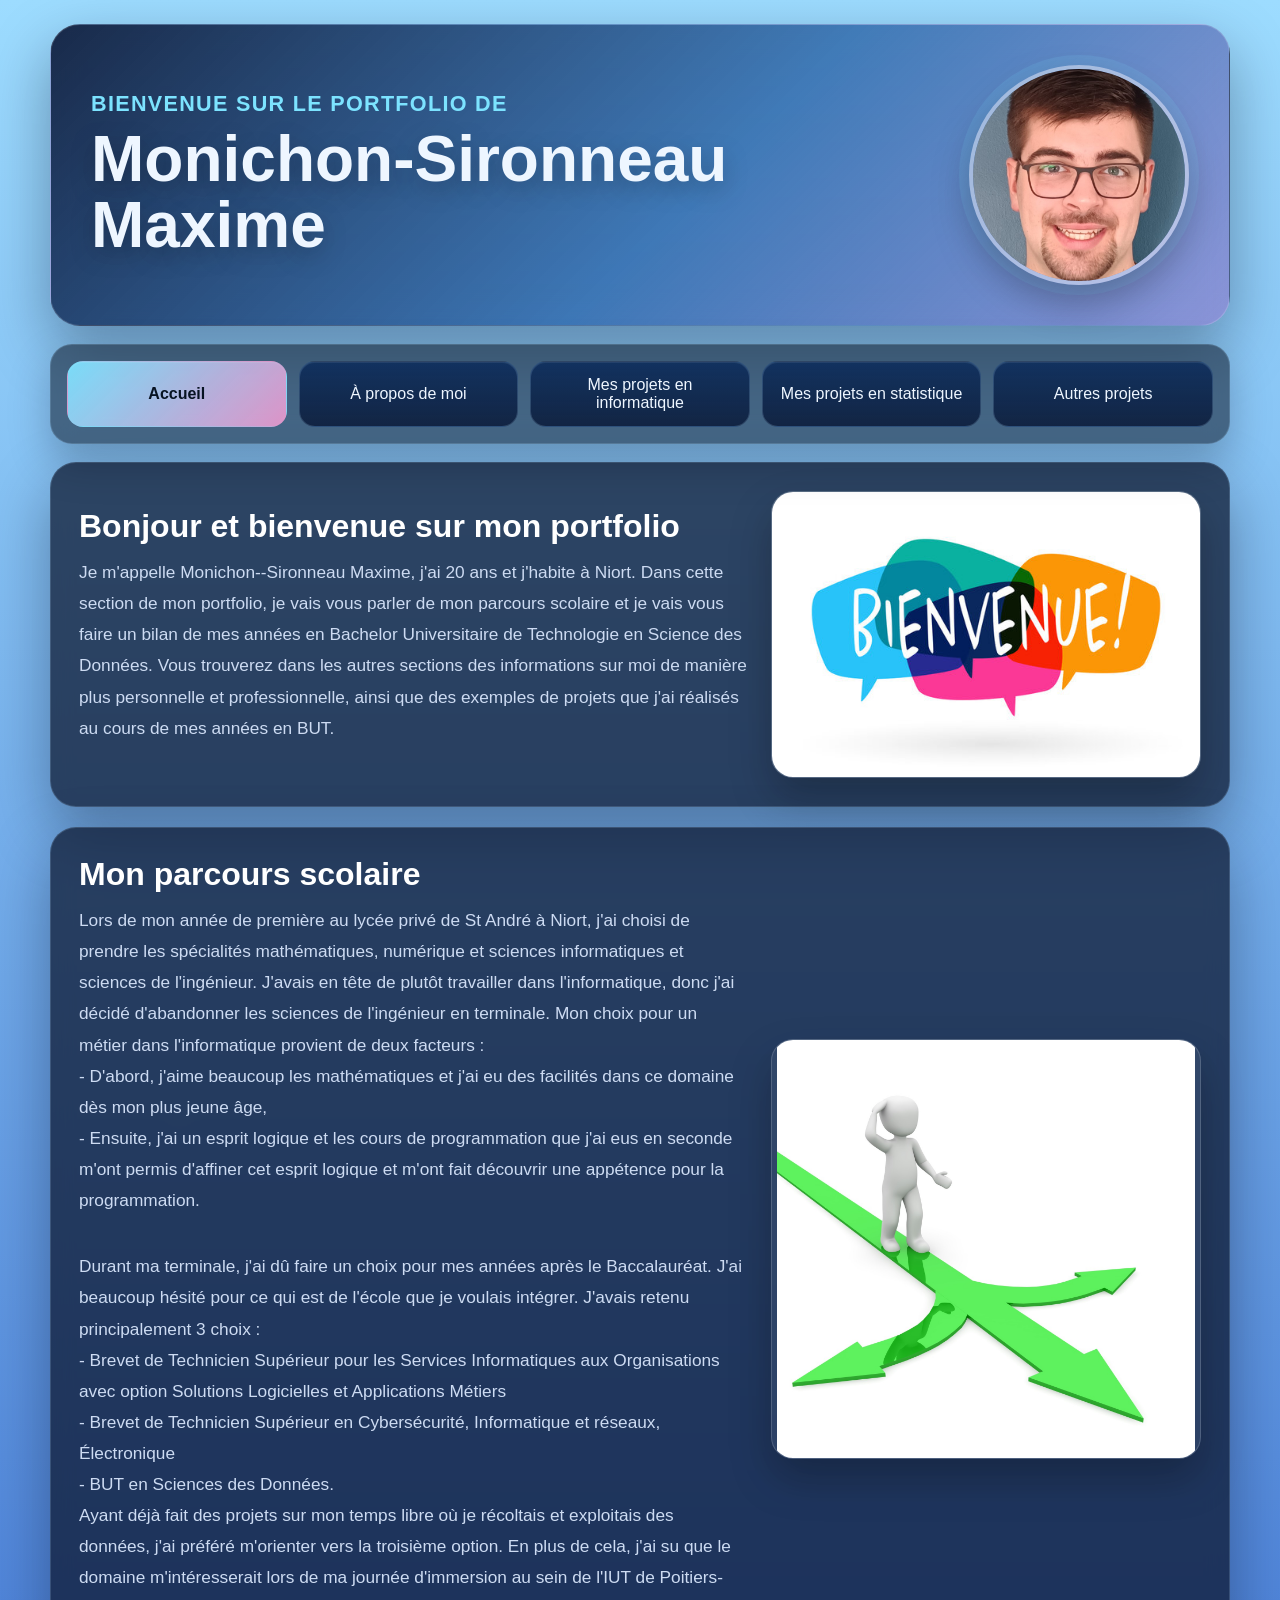
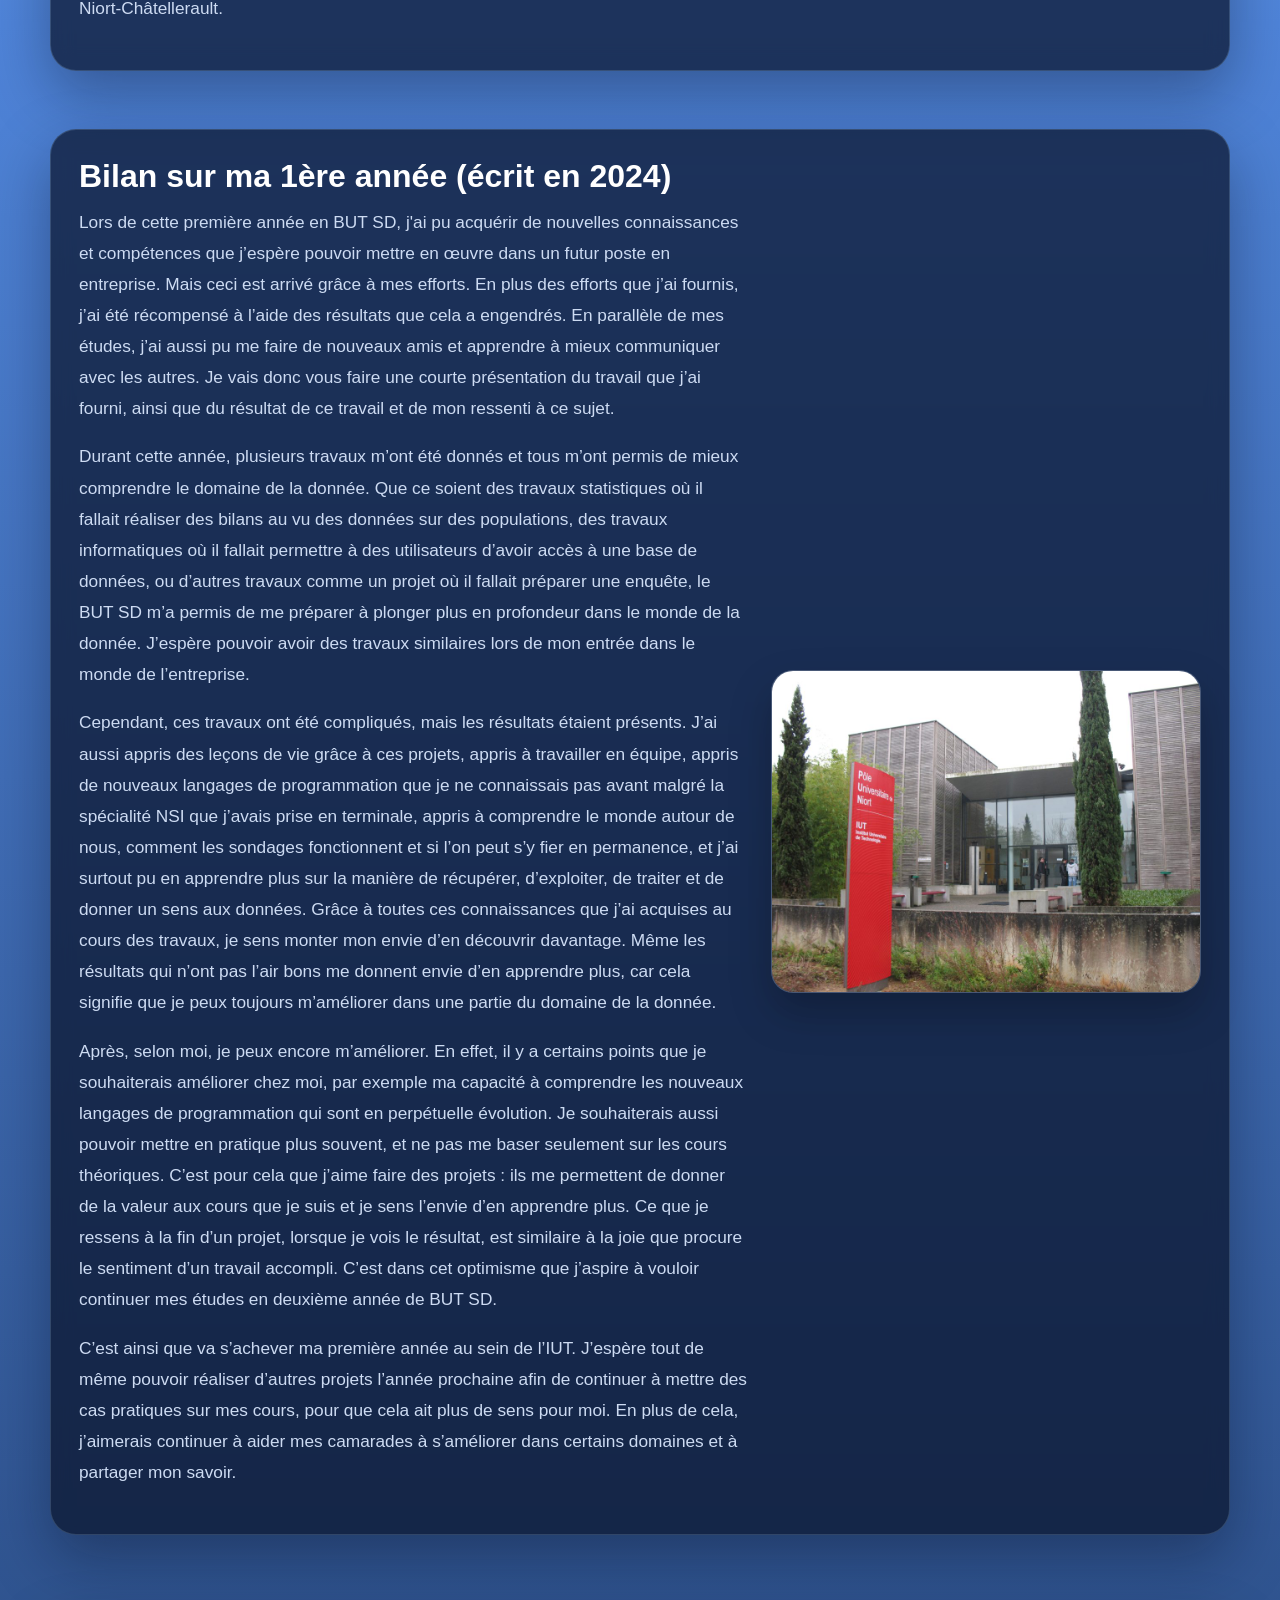
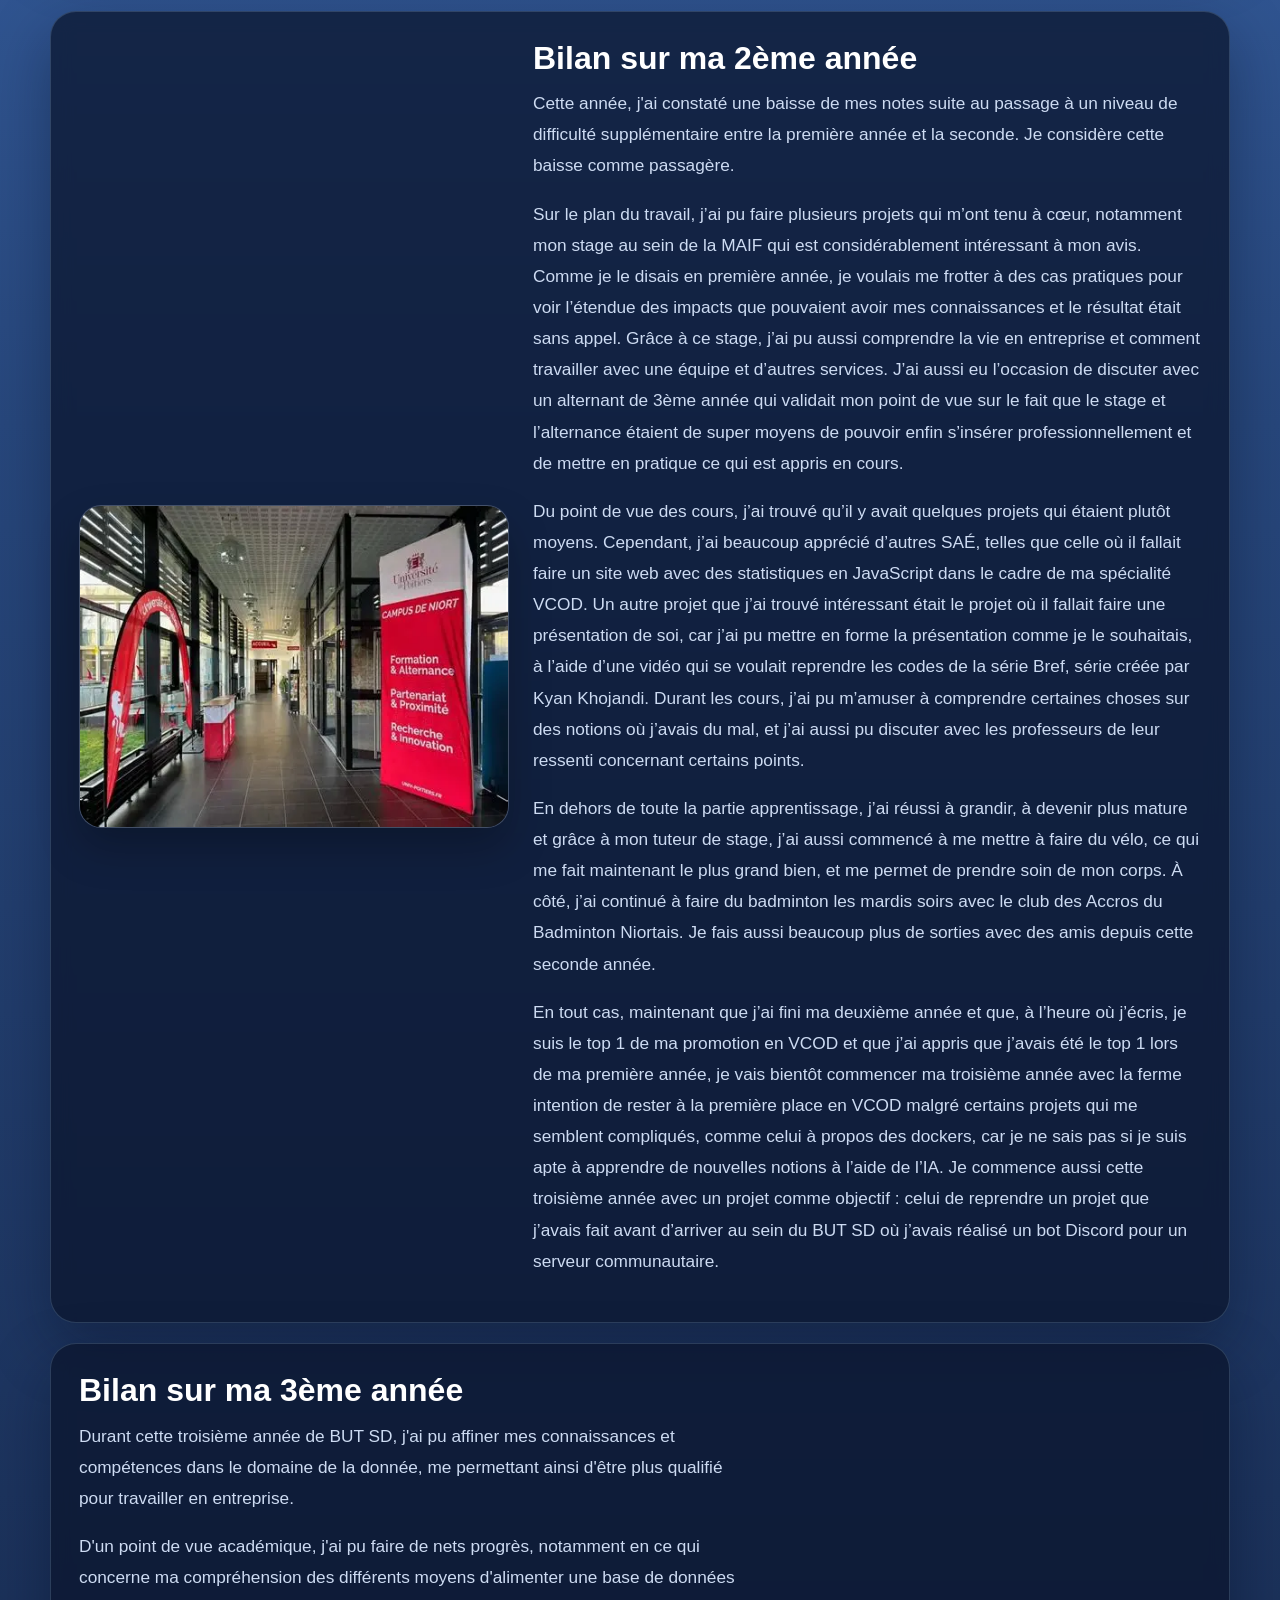
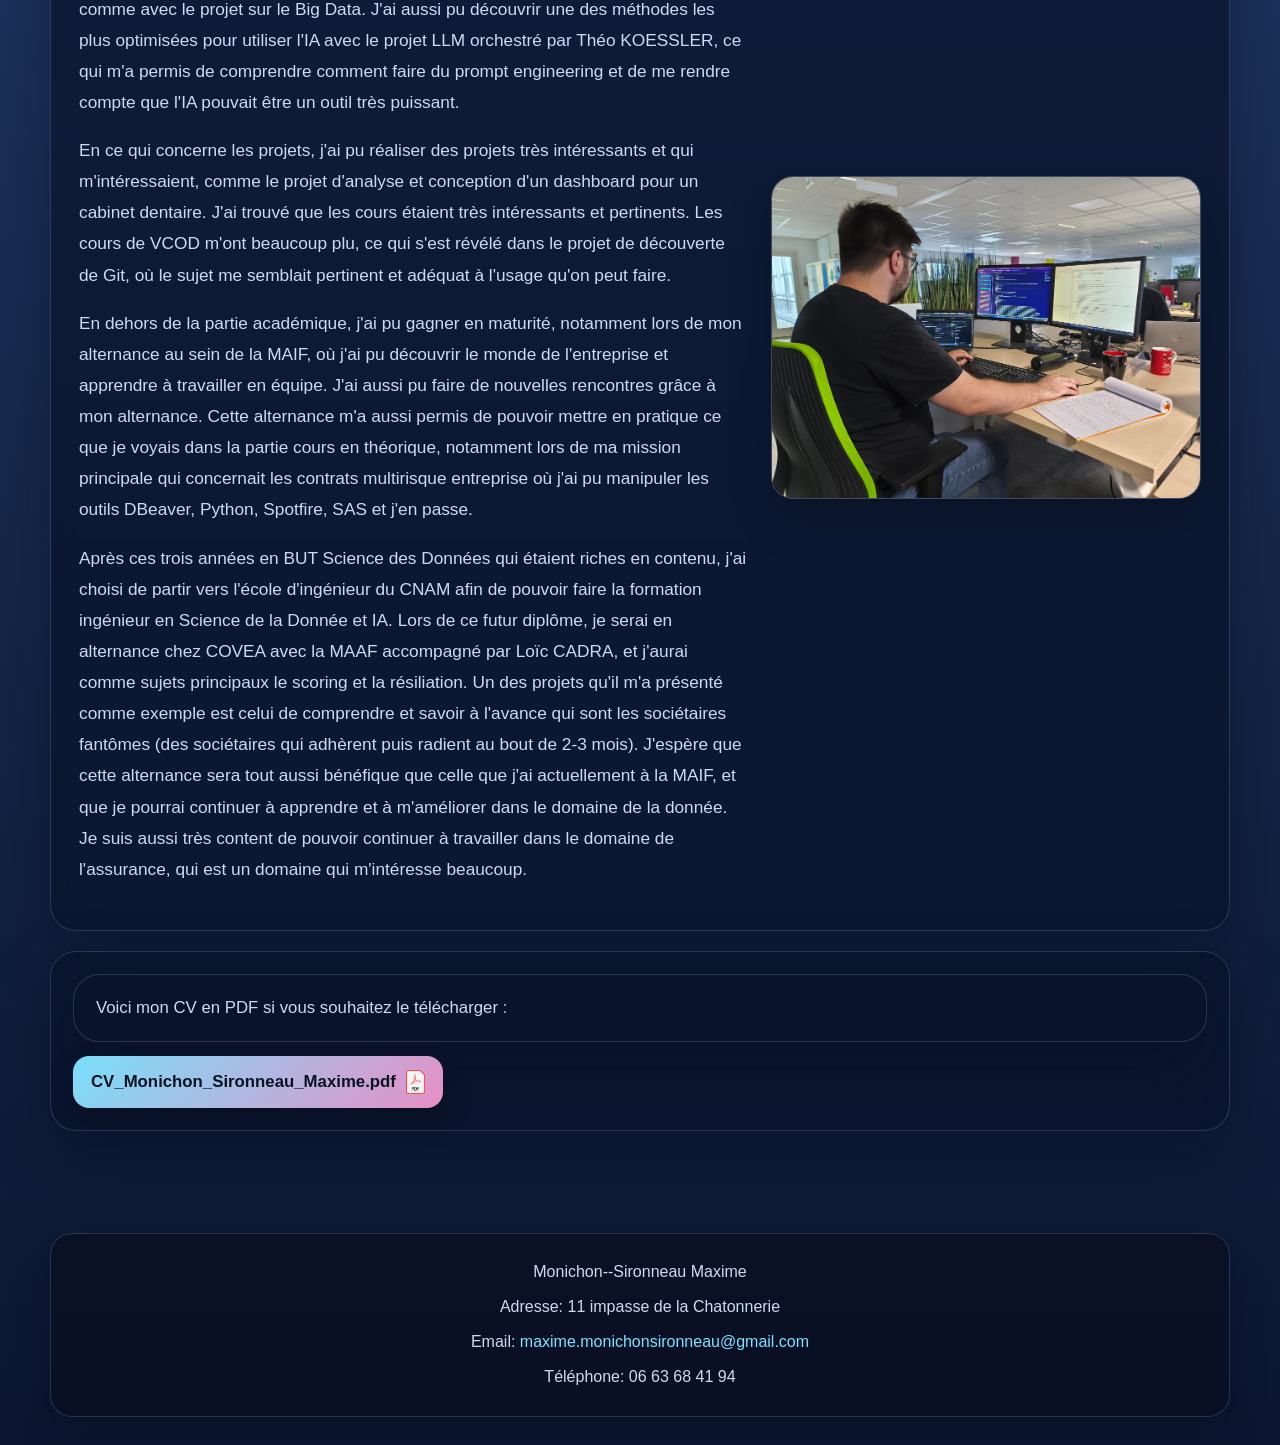
<file: index.html>
<!DOCTYPE html>
<html lang="fr">
	<head>
		<meta charset="UTF-8">
		<link rel="stylesheet" href="../style/main.css">
		<title>Portfolio Monichon--Sironneau Maxime</title>
	</head>
	<body>
		<header>
			<div class="header-content">
				<div class="header-text">
					<h2>Bienvenue sur le portfolio de</h2>
					<h1>Monichon-Sironneau Maxime</h1>
				</div>
				<div class="header-photo">
					<img src="../img/my_picture.jpg" alt="Photo de Maxime">
				</div>
			</div>
		</header>
		<ul class="menu">
			<li id="menu1">
				<a href="./main.html" class="actif"> Accueil </a>
			</li>
			<li id="menu2">
				<a href="./myself.html"> À propos de moi </a>
			</li>
			<li id="menu3">
				<a href="./proj_prog.html"> Mes projets en informatique </a>
			</li>
			<li id="menu4">
				<a href="./proj_stat.html"> Mes projets en statistique </a>
			</li>
			<li id="menu5">
				<a href="./proj_autre.html"> Autres projets </a>
			</li>
		</ul>
		<main>
			<section class="content">
				<div class="text-left">
					<div class="text-content">
						<h2> Bonjour et bienvenue sur mon portfolio </h2>
						<p>
							Je m'appelle Monichon--Sironneau Maxime, j'ai 20 ans et j'habite à Niort.
							Dans cette section de mon portfolio, je vais vous parler de mon parcours scolaire
							et je vais vous faire un bilan de mes années en Bachelor Universitaire de Technologie en Science des Données.
							Vous trouverez dans les autres sections des informations sur moi de manière plus personnelle et professionnelle, ainsi que des exemples de projets que j'ai réalisés au cours de mes années en BUT.
						</p>
					</div>
					<img src="../img/bienvenue.jpg" alt="Image de bienvenue">
				</div>
				<div class="text-left">
					<div class="text-content">
						<h2> Mon parcours scolaire </h2>
						<p>
							Lors de mon année de première au lycée privé de St André à Niort, j'ai choisi de prendre les spécialités mathématiques,
							numérique et sciences informatiques et sciences de l'ingénieur. J'avais en tête de plutôt travailler dans l'informatique, donc
							j'ai décidé d'abandonner les sciences de l'ingénieur en terminale.
							Mon choix pour un métier dans l'informatique provient de deux facteurs :<br>
							- D'abord, j'aime beaucoup les mathématiques et j'ai eu des facilités dans ce domaine dès mon plus jeune âge,<br>
							- Ensuite, j'ai un esprit logique et les cours de programmation que j'ai eus en seconde m'ont permis d'affiner cet esprit
							logique et m'ont fait découvrir une appétence pour la programmation.
						</p>
						<br>
						<p>
							Durant ma terminale, j'ai dû faire un choix pour mes années après le Baccalauréat. J'ai beaucoup hésité pour ce qui est
							de l'école que je voulais intégrer. J'avais retenu principalement 3 choix :<br>
							- Brevet de Technicien Supérieur pour les Services Informatiques aux Organisations avec option Solutions Logicielles et Applications Métiers<br>
							- Brevet de Technicien Supérieur en Cybersécurité, Informatique et réseaux, Électronique<br>
							- BUT en Sciences des Données.<br>
							Ayant déjà fait des projets sur mon temps libre où je récoltais et exploitais des données, j'ai préféré m'orienter vers
							la troisième option. En plus de cela, j'ai su que le domaine m'intéresserait lors de ma journée d'immersion au sein de
							l'IUT de Poitiers-Niort-Châtellerault.
						</p>
					</div>
					<img src="../img/choix_parcours.jpg" alt="Image multi chemin">
				</div>
				<br>
				<div class="text-right">
					<img src="../img/iut.jpg" alt="Photo de l'IUT">
					<div class="text-content">
						<h2> Bilan sur ma 1ère année (écrit en 2024) </h2>
						<p>
							Lors de cette première année en BUT SD, j'ai pu acquérir de nouvelles connaissances et compétences que j’espère pouvoir mettre en œuvre dans un futur poste en entreprise. Mais ceci est arrivé grâce à mes efforts. En plus des efforts que j’ai fournis, j’ai été récompensé à l’aide des résultats que cela a engendrés. En parallèle de mes études, j’ai aussi pu me faire de nouveaux amis et apprendre à mieux communiquer avec les autres. Je vais donc vous faire une courte présentation du travail que j’ai fourni, ainsi que du résultat de ce travail et de mon ressenti à ce sujet.
						</p>
						<p>
							Durant cette année, plusieurs travaux m’ont été donnés et tous m’ont permis de mieux comprendre le domaine de la donnée. Que ce soient des travaux statistiques où il fallait réaliser des bilans au vu des données sur des populations, des travaux informatiques où il fallait permettre à des utilisateurs d’avoir accès à une base de données, ou d’autres travaux comme un projet où il fallait préparer une enquête, le BUT SD m’a permis de me préparer à plonger plus en profondeur dans le monde de la donnée. J’espère pouvoir avoir des travaux similaires lors de mon entrée dans le monde de l’entreprise.
						</p>
						<p>
							Cependant, ces travaux ont été compliqués, mais les résultats étaient présents. J’ai aussi appris des leçons de vie grâce à ces projets, appris à travailler en équipe, appris de nouveaux langages de programmation que je ne connaissais pas avant malgré la spécialité NSI que j’avais prise en terminale, appris à comprendre le monde autour de nous, comment les sondages fonctionnent et si l’on peut s’y fier en permanence, et j’ai surtout pu en apprendre plus sur la manière de récupérer, d’exploiter, de traiter et de donner un sens aux données. Grâce à toutes ces connaissances que j’ai acquises au cours des travaux, je sens monter mon envie d’en découvrir davantage. Même les résultats qui n’ont pas l’air bons me donnent envie d’en apprendre plus, car cela signifie que je peux toujours m’améliorer dans une partie du domaine de la donnée.
						</p>
						<p>
							Après, selon moi, je peux encore m’améliorer. En effet, il y a certains points que je souhaiterais améliorer chez moi, par exemple ma capacité à comprendre les nouveaux langages de programmation qui sont en perpétuelle évolution. Je souhaiterais aussi pouvoir mettre en pratique plus souvent, et ne pas me baser seulement sur les cours théoriques. C’est pour cela que j’aime faire des projets : ils me permettent de donner de la valeur aux cours que je suis et je sens l’envie d’en apprendre plus. Ce que je ressens à la fin d’un projet, lorsque je vois le résultat, est similaire à la joie que procure le sentiment d’un travail accompli. C’est dans cet optimisme que j’aspire à vouloir continuer mes études en deuxième année de BUT SD.
						</p>
						<p>
							C’est ainsi que va s’achever ma première année au sein de l’IUT. J’espère tout de même pouvoir réaliser d’autres projets l’année prochaine afin de continuer à mettre des cas pratiques sur mes cours, pour que cela ait plus de sens pour moi. En plus de cela, j’aimerais continuer à aider mes camarades à s’améliorer dans certains domaines et à partager mon savoir.
						</p>
					</div>
				</div>
				<br>
				<br>
				<div class="text-left">
					<img src="../img/image_bilan_2.png" alt="Photo de l'IUT">
					<div class="text-content">
						<h2> Bilan sur ma 2ème année </h2>
						<p>
							Cette année, j'ai constaté une baisse de mes notes suite au passage à un niveau de difficulté supplémentaire entre la première année et la seconde. Je considère cette baisse comme passagère.
						</p>
						<p>	
							Sur le plan du travail, j’ai pu faire plusieurs projets qui m’ont tenu à cœur, notamment mon stage au sein de la MAIF qui est considérablement intéressant à mon avis. Comme je le disais en première année, je voulais me frotter à des cas pratiques pour voir l’étendue des impacts que pouvaient avoir mes connaissances et le résultat était sans appel. Grâce à ce stage, j’ai pu aussi comprendre la vie en entreprise et comment travailler avec une équipe et d’autres services. J’ai aussi eu l’occasion de discuter avec un alternant de 3ème année qui validait mon point de vue sur le fait que le stage et l’alternance étaient de super moyens de pouvoir enfin s’insérer professionnellement et de mettre en pratique ce qui est appris en cours.
						</p>
						<p>
							Du point de vue des cours, j’ai trouvé qu’il y avait quelques projets qui étaient plutôt moyens. Cependant, j’ai beaucoup apprécié d’autres SAÉ, telles que celle où il fallait faire un site web avec des statistiques en JavaScript dans le cadre de ma spécialité VCOD. Un autre projet que j’ai trouvé intéressant était le projet où il fallait faire une présentation de soi, car j’ai pu mettre en forme la présentation comme je le souhaitais, à l’aide d’une vidéo qui se voulait reprendre les codes de la série Bref, série créée par Kyan Khojandi. Durant les cours, j’ai pu m’amuser à comprendre certaines choses sur des notions où j’avais du mal, et j’ai aussi pu discuter avec les professeurs de leur ressenti concernant certains points.
						</p>
						<p>	
							En dehors de toute la partie apprentissage, j’ai réussi à grandir, à devenir plus mature et grâce à mon tuteur de stage, j’ai aussi commencé à me mettre à faire du vélo, ce qui me fait maintenant le plus grand bien, et me permet de prendre soin de mon corps. À côté, j’ai continué à faire du badminton les mardis soirs avec le club des Accros du Badminton Niortais. Je fais aussi beaucoup plus de sorties avec des amis depuis cette seconde année. 
						</p>
						<p>
							En tout cas, maintenant que j’ai fini ma deuxième année et que, à l’heure où j’écris, je suis le top 1 de ma promotion en VCOD et que j’ai appris que j’avais été le top 1 lors de ma première année, je vais bientôt commencer ma troisième année avec la ferme intention de rester à la première place en VCOD malgré certains projets qui me semblent compliqués, comme celui à propos des dockers, car je ne sais pas si je suis apte à apprendre de nouvelles notions à l’aide de l’IA. Je commence aussi cette troisième année avec un projet comme objectif : celui de reprendre un projet que j’avais fait avant d’arriver au sein du BUT SD où j’avais réalisé un bot Discord pour un serveur communautaire.
						</p>
					</div>	
				</div>
				<div class="text-right">
					<img src="../img/moi_maif.png" alt="Photo de moi à la MAIF">
					<div class="text-content">
						<h2> Bilan sur ma 3ème année </h2>
						<p>
							Durant cette troisième année de BUT SD, j'ai pu affiner mes connaissances et compétences dans le domaine de la donnée, me permettant ainsi d'être plus qualifié pour travailler en entreprise.
						</p>
						<p>
							D'un point de vue académique, j'ai pu faire de nets progrès, notamment en ce qui concerne ma compréhension des différents moyens d'alimenter une base de données comme avec le projet sur le Big Data.
							J'ai aussi pu découvrir une des méthodes les plus optimisées pour utiliser l'IA avec le projet LLM orchestré par Théo KOESSLER, ce qui m'a permis de comprendre comment faire du prompt engineering et de me rendre compte que l'IA pouvait être un outil très puissant.
						</p>
						<p>
							En ce qui concerne les projets, j'ai pu réaliser des projets très intéressants et qui m'intéressaient, comme le projet d'analyse et conception d'un dashboard pour un cabinet dentaire. J'ai trouvé que les cours étaient très intéressants et pertinents. Les cours de VCOD m'ont beaucoup plu, ce qui s'est révélé dans le projet de découverte de Git, où le sujet me semblait pertinent et adéquat à l'usage qu'on peut faire.
						</p>
						<p>
							En dehors de la partie académique, j'ai pu gagner en maturité, notamment lors de mon alternance au sein de la MAIF, où j'ai pu découvrir le monde de l'entreprise et apprendre à travailler en équipe. J'ai aussi pu faire de nouvelles rencontres grâce à mon alternance. Cette alternance m'a aussi permis de pouvoir mettre en pratique ce que je voyais dans la partie cours en théorique, notamment lors de ma mission principale qui concernait les contrats multirisque entreprise où j'ai pu manipuler les outils DBeaver, Python, Spotfire, SAS et j'en passe.
						</p>
						<p>
							Après ces trois années en BUT Science des Données qui étaient riches en contenu, j'ai choisi de partir vers l'école d'ingénieur du CNAM afin de pouvoir faire la formation ingénieur en Science de la Donnée et IA.
							Lors de ce futur diplôme, je serai en alternance chez COVEA avec la MAAF accompagné par Loïc CADRA, et j'aurai comme sujets principaux le scoring et la résiliation. Un des projets qu'il m'a présenté comme exemple est celui de comprendre et savoir à l'avance qui sont les sociétaires fantômes (des sociétaires qui adhèrent puis radient au bout de 2-3 mois).
							J'espère que cette alternance sera tout aussi bénéfique que celle que j'ai actuellement à la MAIF, et que je pourrai continuer à apprendre et à m'améliorer dans le domaine de la donnée. Je suis aussi très content de pouvoir continuer à travailler dans le domaine de l'assurance, qui est un domaine qui m'intéresse beaucoup.
						</p>
					</div>
				</div>
			</section>
			<section class="download-cv">
				<p>Voici mon CV en PDF si vous souhaitez le télécharger :</p>
				<a href="./../cv_monichon_sironneau_maxime.pdf" class="download-button" download>
					CV_Monichon_Sironneau_Maxime.pdf
					<img src="../img/icon-pdf.png" alt="Icône PDF">
				</a>
			</section>
		</main>
		<br>
		<br>
		<br>
		<footer>
			<div class="footer-content">
				<p>Monichon--Sironneau Maxime</p>
				<p>Adresse: 11 impasse de la Chatonnerie</p>
				<p>Email: <a href="mailto:maxime.monichonsironneau@gmail.com@example.com">maxime.monichonsironneau@gmail.com</a></p>
				<p>Téléphone: 06 63 68 41 94</p>
			</div>
		</footer>
	</body>
</html>
</file>
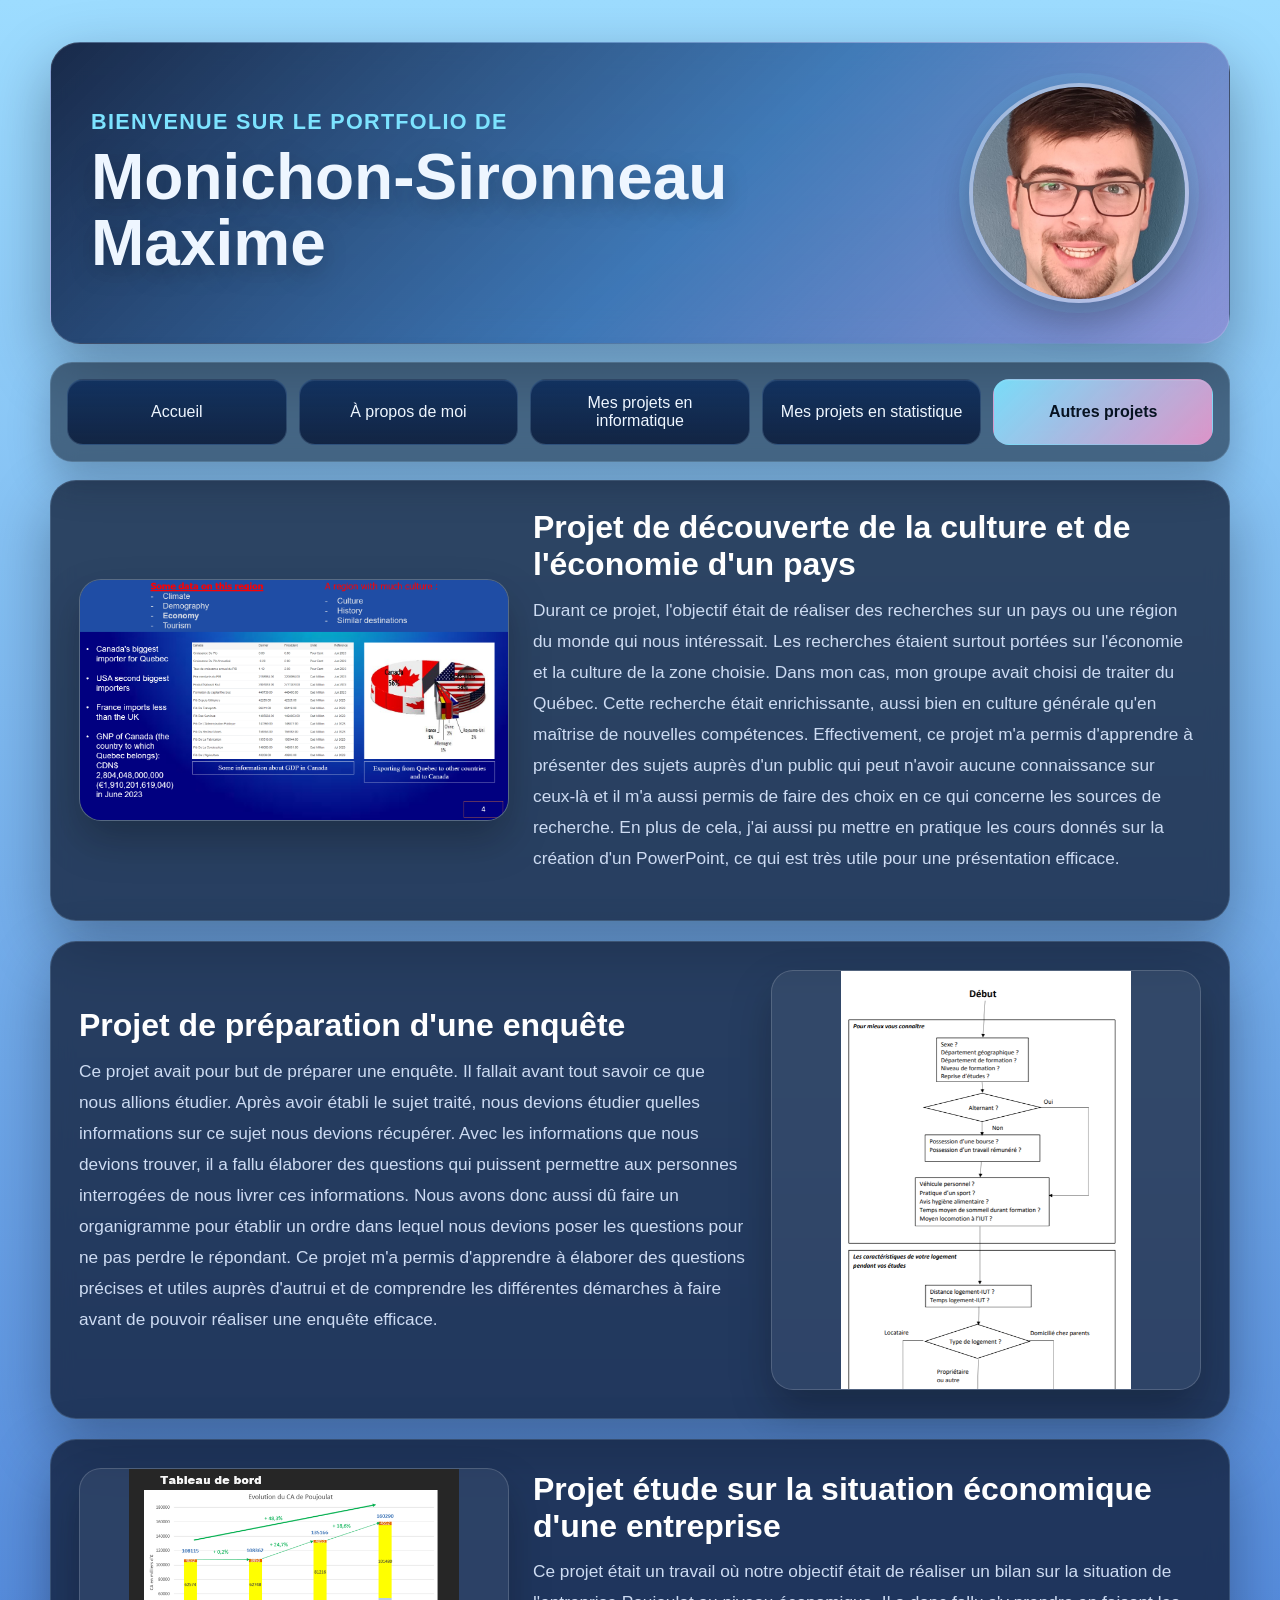
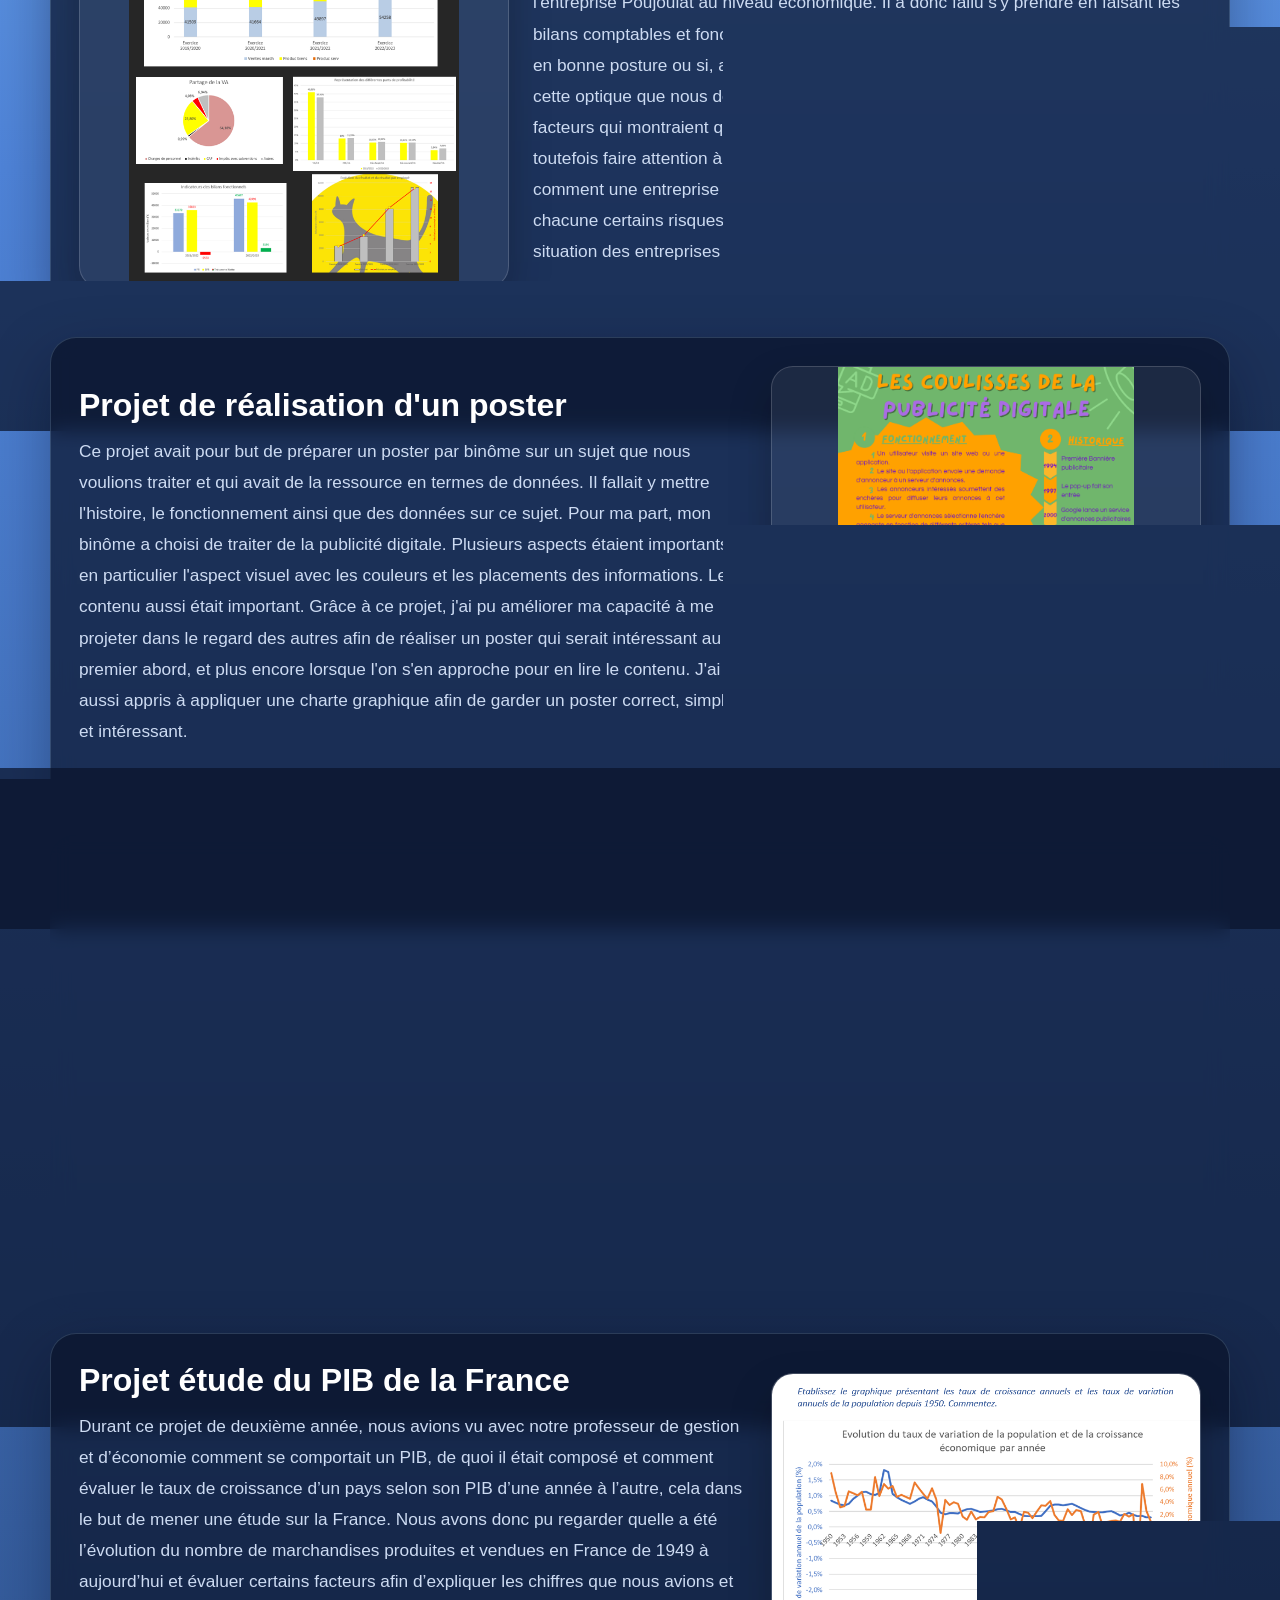
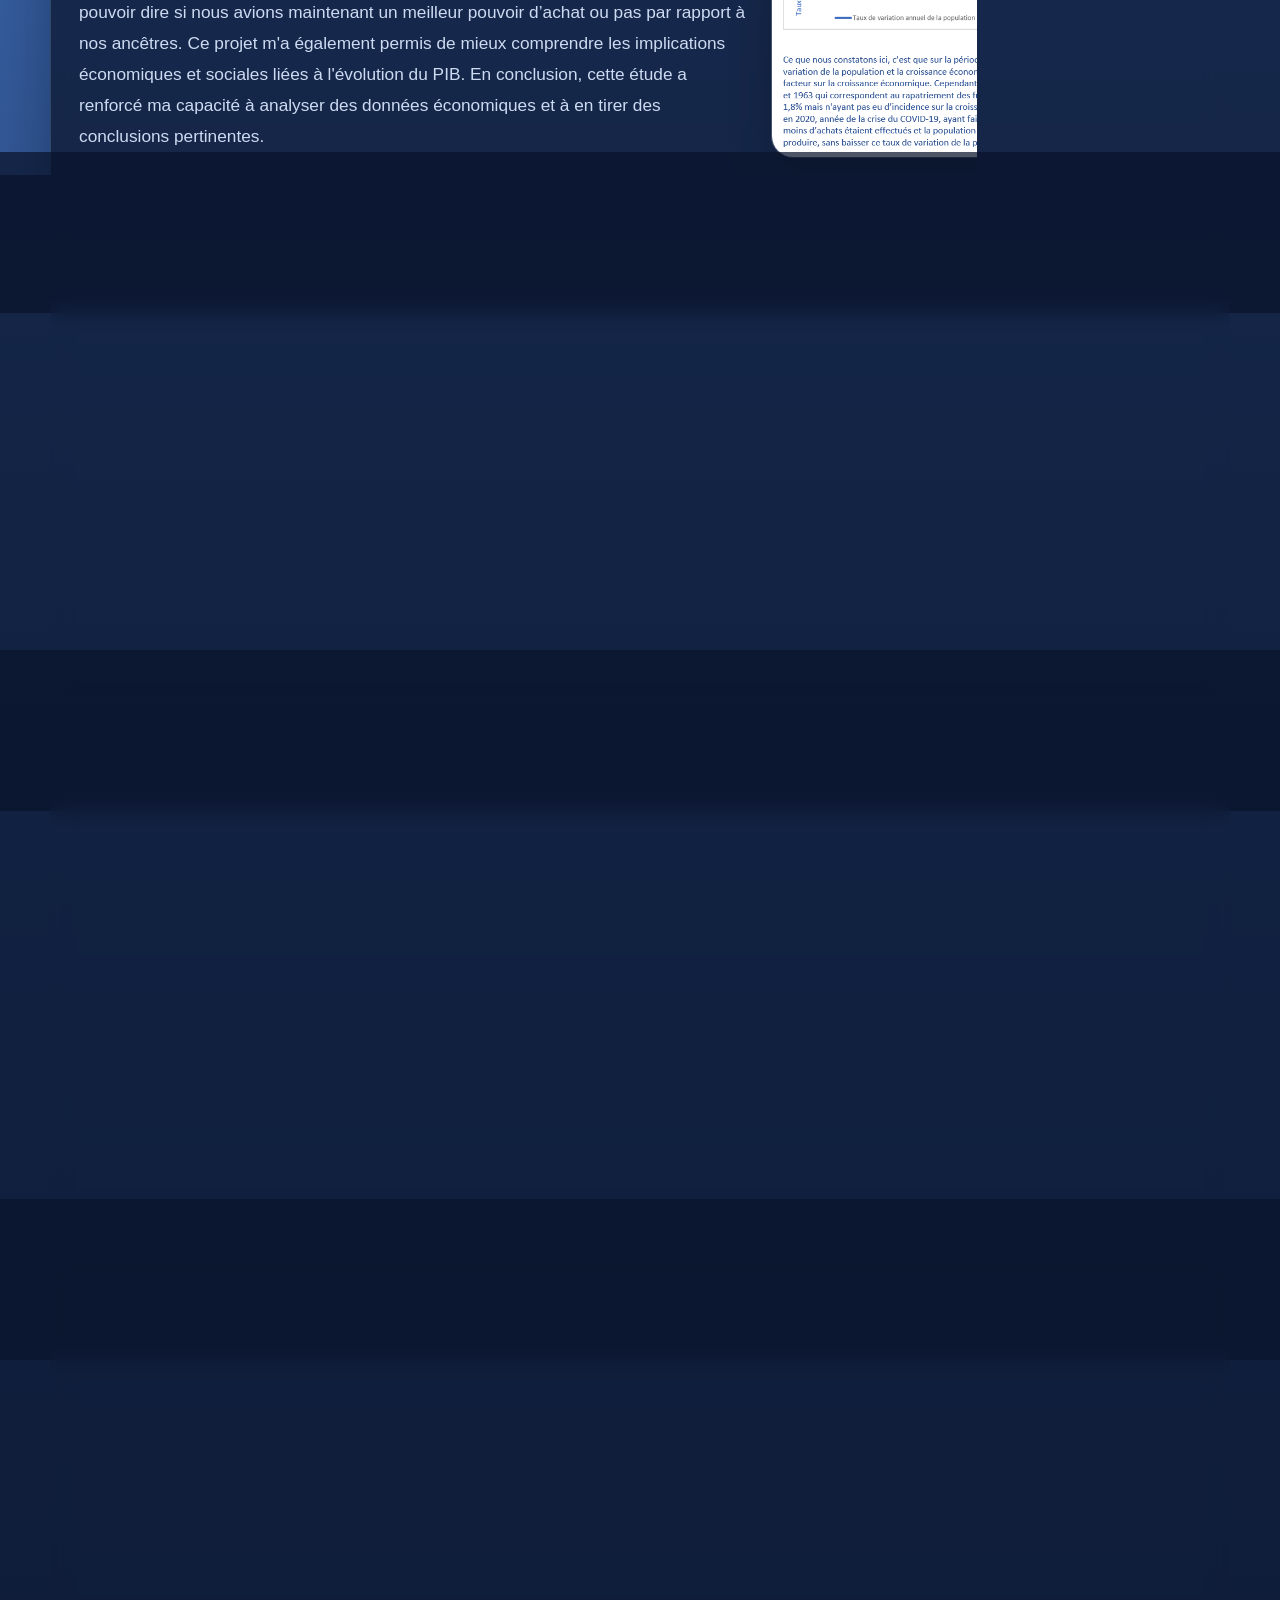
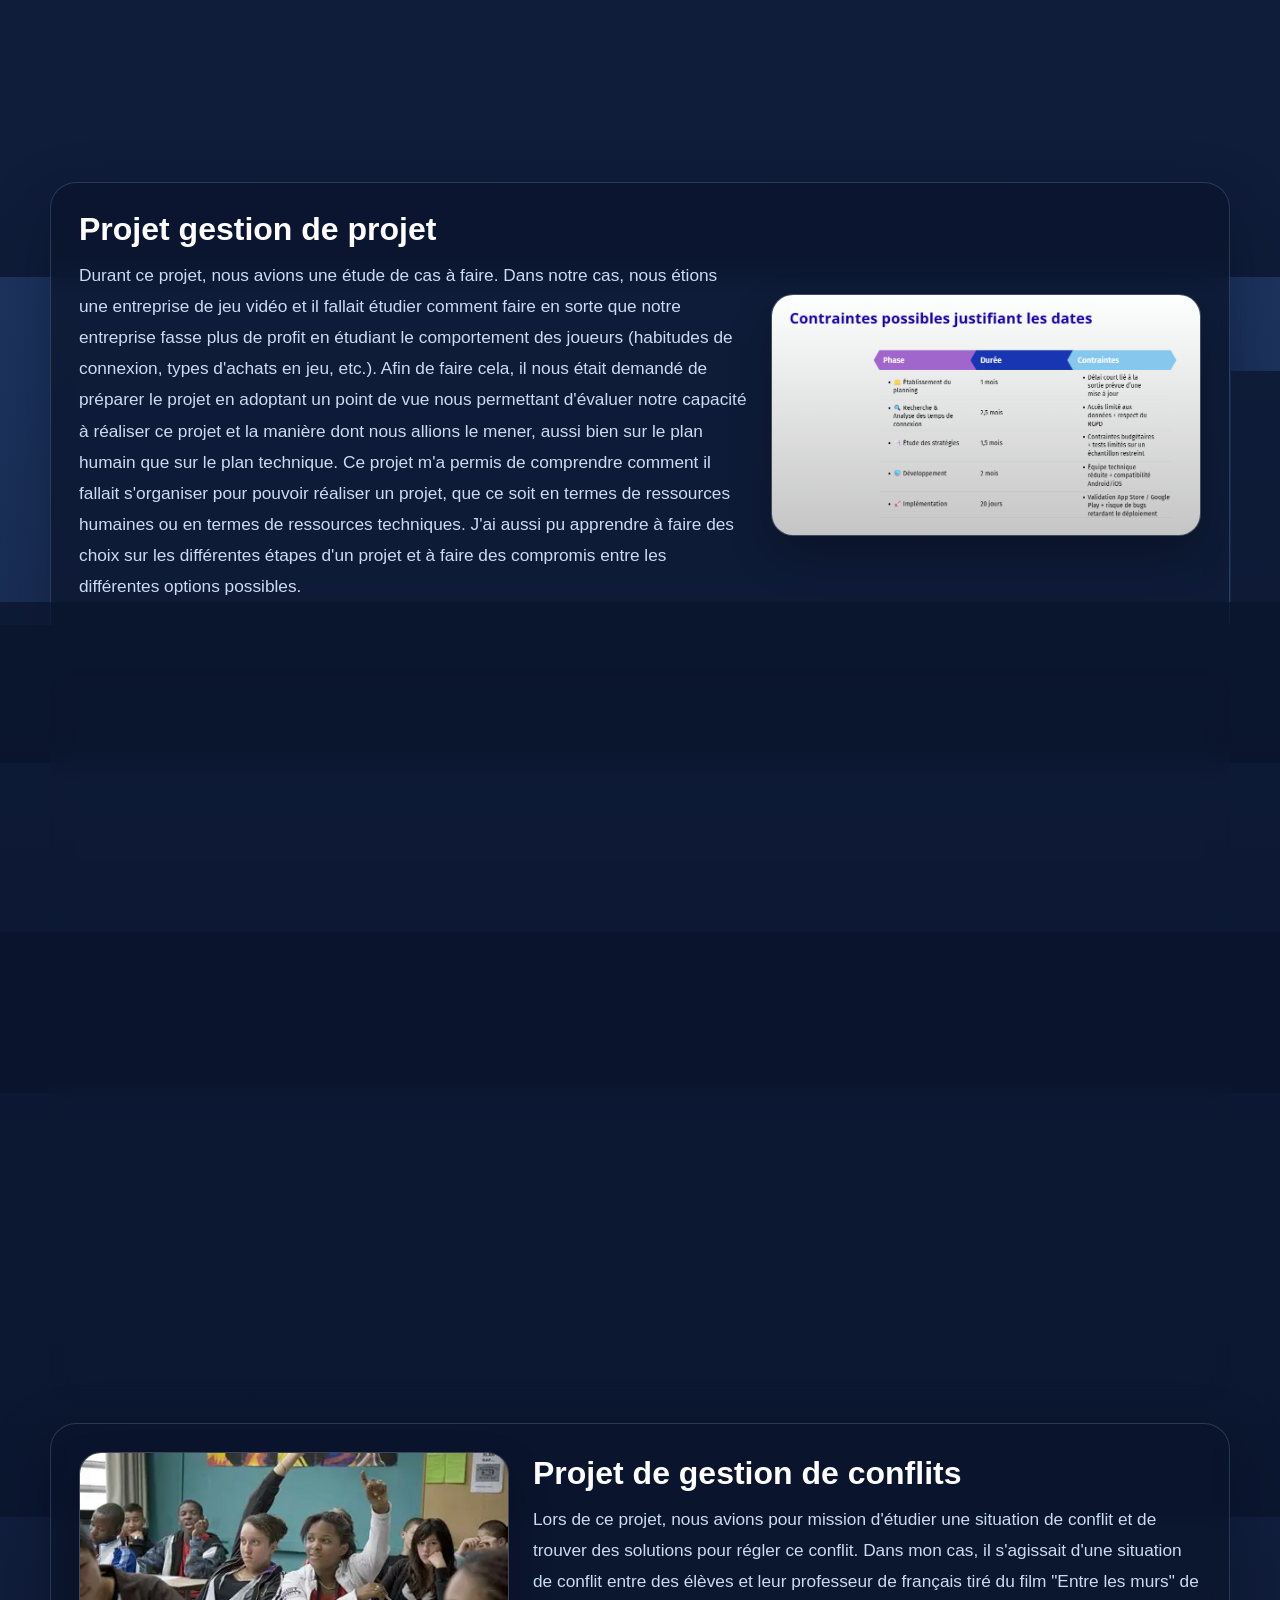
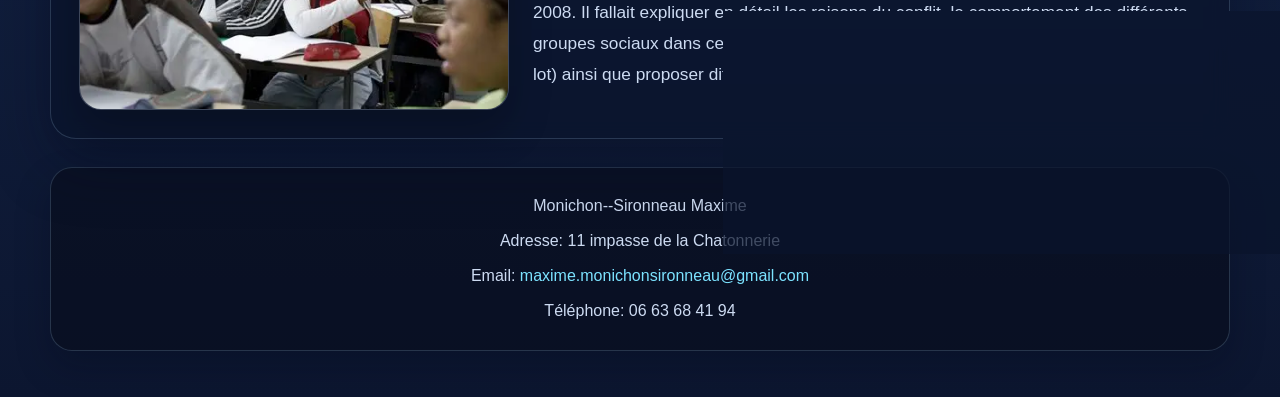
<file: index/proj_autre.html>
<!DOCTYPE html>
<html lang="fr">
    <head>
	        <meta charset="UTF-8">
		<link rel="stylesheet" href="../style/main.css">
	       <title>Portfolio Monichon-Sironneau Maxime</title>
    </head>
    <body>
        <header>
			<div class="header-content">
				<div class="header-text">
					<h2>Bienvenue sur le portfolio de</h2>
					<h1>Monichon-Sironneau Maxime</h1>
				</div>
				<div class="header-photo">
					<img src="../img/my_picture.jpg" alt="Photo de Maxime">
				</div>
			</div>
		</header>
			<!-- Menu -->
		<ul class = "menu">
			<li id="menu1">
				<a href="./main.html"> Accueil </a>
			</li>
			<li id="menu2">
				<a href="./myself.html"> À propos de moi </a>
			</li>
			<li id="menu3">
				<a href="./proj_prog.html"> Mes projets en informatique </a>
			</li>
			<li id="menu4">
				<a href="./proj_stat.html"> Mes projets en statistique </a>
			</li>
			<li id="menu5">
				<a href="./proj_autre.html" class = "actif"> Autres projets </a>
			</li>
		</ul>
		<main>
        <section class="content">
            <div class="text-left">
                <img src="../img/decouverte_culture_economie_pays.png" alt="Screen du projet">
                <div class = "text-content">
					<h2> Projet de découverte de la culture et de l'économie d'un pays </h2>
					
					<p>
						Durant ce projet, l'objectif était de réaliser des recherches sur un pays ou une région du monde
						qui nous intéressait. Les recherches étaient surtout portées sur l'économie et la culture de la
						zone choisie. Dans mon cas, mon groupe avait choisi de traiter du Québec.
						Cette recherche était enrichissante, aussi bien en culture générale qu'en maîtrise de nouvelles
						compétences. Effectivement, ce projet m'a permis d'apprendre à présenter des sujets auprès
						d'un public qui peut n'avoir aucune connaissance sur ceux-là et il m'a aussi permis de
						faire des choix en ce qui concerne les sources de recherche.
						En plus de cela, j'ai aussi pu mettre en pratique les cours donnés sur la création d'un
						PowerPoint, ce qui est très utile pour une présentation efficace.
					</p>
				</div>
            </div>
            <div class="text-right">
                <img src="../img/comment_enquete.png" alt="Screen du projet">
                <div class = "text-content">
					<h2> Projet de préparation d'une enquête </h2>
					
					<p>
						Ce projet avait pour but de préparer une enquête. Il fallait avant tout savoir ce que nous
						allions étudier. Après avoir établi le sujet traité, nous devions étudier quelles informations
						sur ce sujet nous devions récupérer. Avec les informations que nous devions trouver, il
						a fallu élaborer des questions qui puissent permettre aux personnes interrogées de nous
						livrer ces informations. Nous avons donc aussi dû faire un organigramme pour établir
						un ordre dans lequel nous devions poser les questions pour ne pas perdre le répondant.
						Ce projet m'a permis d'apprendre à élaborer des questions précises et utiles auprès d'autrui
						et de comprendre les différentes démarches à faire avant de pouvoir réaliser une enquête
						efficace.
					</p>
				</div>
            </div>
            <div class="text-left">
                <img src="../img/poujoulat.png" alt="Screen du projet">
                <div class = "text-content">
					<h2> Projet étude sur la situation économique d'une entreprise </h2>
					
					<p>
						Ce projet était un travail où notre objectif était de réaliser un bilan sur la situation
						de l'entreprise Poujoulat au niveau économique. Il a donc fallu s'y prendre en faisant
						les bilans comptables et fonctionnels de l'entreprise afin de comprendre si Poujoulat
						était en bonne posture ou si, au contraire, l'entreprise risquait quelque chose.
						C'est dans cette optique que nous devions travailler. À la fin, nous pouvions déduire
						différents facteurs qui montraient que l'entreprise allait pour l'instant prospérer, mais
						qu'il fallait toutefois faire attention à la concurrence.
						Ce projet m'a surtout permis de comprendre comment une entreprise pouvait et devait
						prendre des décisions qui comportaient chacune certains risques, et j'ai aussi pu
						apprendre à rédiger de bons rapports sur la situation des entreprises et donner du poids
						aux indicateurs calculés.
					</p>
				</div>
            </div>
			<div class="text-right">
                <img src="../img/poster.png" alt="Screen du projet">
                <div class = "text-content">
					<h2> Projet de réalisation d'un poster </h2>
					
					<p>
						Ce projet avait pour but de préparer un poster par binôme sur un sujet que nous voulions
						traiter et qui avait de la ressource en termes de données. Il fallait y mettre l'histoire, le
						fonctionnement ainsi que des données sur ce sujet. Pour ma part, mon binôme a choisi de
						traiter de la publicité digitale. Plusieurs aspects étaient importants, en particulier
						l'aspect visuel avec les couleurs et les placements des informations. Le contenu aussi
						était important.
						Grâce à ce projet, j'ai pu améliorer ma capacité à me projeter dans le regard des autres
						afin de réaliser un poster qui serait intéressant au premier abord, et plus encore lorsque
						l'on s'en approche pour en lire le contenu. J'ai aussi appris à appliquer une charte
						graphique afin de garder un poster correct, simple et intéressant.
					</p>
				</div>
            </div>
			<div class="text-left">
				<img src="../img/rgpd.png" alt="Screen du projet">
				<div class = "text-content">
					<h2> Mise en place du RGPD </h2>
					
					<p>
						Lors de ce projet, nous étions par groupe de 5. L’objectif de ce projet était de nous donner 
						la situation d’une entreprise sur ses envies et besoins au niveau des données. Nous devions donc 
						examiner chaque donnée demandée et déterminer lesquelles nous pouvions valider comme étant 
						autorisées à détenir ou non et les raisons en cas de refus. Cela nous a permis de pouvoir rappeler
						le principe du RGPD mis en place par la CNIL et ce, dans le but de permettre à une entreprise 
						de ne pas avoir de souci juridique, par exemple.
					</p>
				</div>
			</div>     
			<div class="text-right">
				<img src="../img/etude_eco_fr.png" alt="Screen du projet">
				<div class = "text-content">
					<h2> Projet étude du PIB de la France </h2>
					
					<p>
						Durant ce projet de deuxième année, nous avions vu avec notre professeur de gestion et d’économie comment 
						se comportait un PIB, de quoi il était composé et comment évaluer le taux de croissance d’un pays selon 
						son PIB d’une année à l’autre, cela dans le but de mener une étude sur la France. Nous avons donc pu 
						regarder quelle a été l’évolution du nombre de marchandises produites et vendues en France de 1949 à aujourd’hui 
						et évaluer certains facteurs afin d’expliquer les chiffres que nous avions et pouvoir dire si nous avions maintenant 
						un meilleur pouvoir d’achat ou pas par rapport à nos ancêtres. 
						Ce projet m'a également permis de mieux comprendre les implications économiques et sociales liées à l'évolution du PIB.
						En conclusion, cette étude a renforcé ma capacité à analyser des données économiques et à en tirer des conclusions pertinentes.
					</p>
				</div>
			</div>
			<div class="text-left">
				<img src="../img/polemique.png" alt="Screen du projet">
				<div class = "text-content">
					<h2> Projet polémique </h2>
					
					<p>
						Lors de ce projet, le but était de faire en sorte d’être capable de défendre notre idée avec une bonne force 
						d’argumentation en convaincant et en persuadant autrui. C’est pour cela qu’il a fallu travailler sur une polémique 
						qui nous plaisait, dans mon cas les gilets connectés. Lors de cette étude sur la polémique, j’ai aussi pu découvrir les avis 
						de certaines personnes concernant ce sujet. Grâce à cela, j’ai pu implicitement apprendre à trancher les pour et les contre 
						autour d’une polémique et à mieux fonder mon avis. 
						En conclusion, ce projet m'a permis de développer mes compétences en recherche, en argumentation et en communication.
					</p>
				</div>
			</div>
			<div class="text-right">
				<img src="../img/cours_web.png" alt="Screen du projet">
				<div class = "text-content">
					<h2> Projet besoins du territoire </h2>
					
					<p>
						Le projet suivant est un projet qui a occupé la moitié de l’année en parallèle des autres cours. Il s’agissait du projet 
						Besoins du Territoire. Ce projet avait pour but de réaliser une mission en dehors de l’IUT afin d’aider un secteur. Il y 
						avait au total 3 domaines de missions : le labo de Vendée, les Cordées de la réussite et les lycées Jean Macé et Paul Guérin.
						C’est dans ce troisième domaine que j’ai réalisé la mission d’être professeur de NSI pour une classe de première. Cela se 
						déroulait sur 9h avec chaque semaine 1h dédiée à un cours magistral et 2h (1h par demi-groupe) de cours pratique sur les PC. 
						Les cours que je donnais concernaient plus particulièrement le HTML, le CSS et légèrement le JavaScript.
						Ce projet m’a beaucoup intéressé car j’ai toujours souhaité devenir professeur depuis le collège (souhait qui s’est finalement 
						ensuite tourné vers le métier de data analyst). J’ai pu découvrir l’envers du décor et profiter de cette mission pour me 
						perfectionner sur des cours de soutien que je donnais déjà aux élèves de première année du BUT SD.
					</p>
				</div>
			</div>
			<div class="text-left">
				<img src="../img/poutine.png" alt="Screen du projet">
				<div class = "text-content">
					<h2> Projet écriture + Pecha Kucha </h2>
					
					<p>
						Lors de ce projet, nous étions invités à participer au concours d’écriture qui oppose tous les élèves de BUT. La règle était 
						de prendre une personne qui, après l’an 2000, luttait pour une cause et lui a valu soit de mourir, soit d’être emprisonnée. 
						J’ai donc décidé de parler de Lilia Chanysheva, une femme russe qui s’opposait à l’oppression qu’il y avait en Russie à cause 
						de Poutine en luttant avec Alexeï Navalny. Il fallait rendre une page où on parlait à la première personne de l’histoire de 
						notre personnalité et une autre page où on expliquait notre choix et ce que nous étions prêts à faire pour lutter face à la même 
						cause.
						En plus du concours d’écriture, et afin de nous aider à la rédaction de la première page, notre professeur de communication nous 
						a indiqué de faire un Pecha Kucha, une série de diapositives qui avait un certain timing de défilement et où on devait parler en 
						se calant sur le rythme donné au PowerPoint.
					</p>
				</div>
			</div>
			<div class="text-right">
				<img src="../img/gestion_projet.png" alt="Screen du projet">
				<div class = "text-content">
					<h2> Projet gestion de projet </h2>
					
					<p>
						Durant ce projet, nous avions une étude de cas à faire.
						Dans notre cas, nous étions une entreprise de jeu vidéo et il fallait étudier comment faire en sorte que notre entreprise fasse plus de profit en étudiant le comportement des joueurs (habitudes de connexion, types d'achats en jeu, etc.).
						Afin de faire cela, il nous était demandé de préparer le projet en adoptant un point de vue nous permettant d'évaluer notre capacité à réaliser ce projet et la manière dont nous allions le mener, aussi bien sur le plan humain que sur le plan technique.
						Ce projet m'a permis de comprendre comment il fallait s'organiser pour pouvoir réaliser un projet, que ce soit en termes de ressources humaines ou en termes de ressources techniques. J'ai aussi pu apprendre à faire des choix sur les différentes étapes d'un projet et à faire des compromis entre les différentes options possibles.
					</p>
				</div>
			</div>
			<div class="text-left">
				<img src="../img/economie_usa_chine.png" alt="Screen du projet">
				<div class = "text-content">
					<h2> Projet d'étude économique : USA vs Chine </h2>
					
					<p>
						Durant ce projet, nous avions pour mission d'étudier les données économiques des USA et de la Chine afin de les comparer et de faire ressortir les différences entre ces deux pays. 
						Cela vient suite à des tensions entre ces deux pays qui mettent le monde dans un état de seconde guerre froide.
						L'objectif était aussi de recontextualiser l'histoire économique de ces deux pays et d'exprimer les futurs possibles au vu de leur évolution.
					</p>
				</div>
			</div>
			<div class="text-right">
				<img src="../img/ethique.png" alt="Screen du projet">
				<div class = "text-content">
					<h2> Projet porté sur l'éthique </h2>
					
					<p>
						Dans ce projet, nous avions été confrontés à une situation dans laquelle il fallait faire un choix.
						Dans mon cas, il était indiqué que nous avions à mettre en place, pour une mission de stage, un algorithme de sélection aléatoire parmi des patients pour un traitement en phase de test de l'hernie diaphragmatique.
						Un détail qui nous était aussi indiqué était que notre sœur souffrait également de ce problème et qu'elle souhaitait que nous trafiquions notre algorithme pour lui permettre d'être privilégiée.
						Il fallait donc d'abord choisir si oui ou non nous acceptions le stage, et si oui ou non, nous acceptions d'aider notre sœur.
						J'ai pu exprimer mon choix en expliquant mon raisonnement basé sur la philosophie de Kant ou Bentham par exemple.
					</p>
				</div>
			</div>
			<div class="text-left">
				<img src="../img/entre_murs.png" alt="Screen du projet">
				<div class = "text-content">
					<h2> Projet de gestion de conflits </h2>
					
					<p>
						Lors de ce projet, nous avions pour mission d'étudier une situation de conflit et de trouver des solutions pour régler ce conflit.
						Dans mon cas, il s'agissait d'une situation de conflit entre des élèves et leur professeur de français tiré du film "Entre les murs" de 2008.
						Il fallait expliquer en détail les raisons du conflit, le comportement des différents groupes sociaux dans ce conflit (le prof, le groupe d'élèves et un élève qui sortait du lot) ainsi que proposer différentes solutions afin de résoudre ce conflit.
					</p>
				</div>
			</div>
		</section>
		</main>
		
		
		
		<footer>
        <div class="footer-content">
            <p>Monichon--Sironneau Maxime</p>
            <p>Adresse: 11 impasse de la Chatonnerie</p>
            <p>Email: <a href="mailto:maxime.monichonsironneau@gmail.com@example.com">maxime.monichonsironneau@gmail.com</a></p>
            <p>Téléphone: 06 63 68 41 94</p>
        </div>
		</footer>
    </body>
</html>
</file>
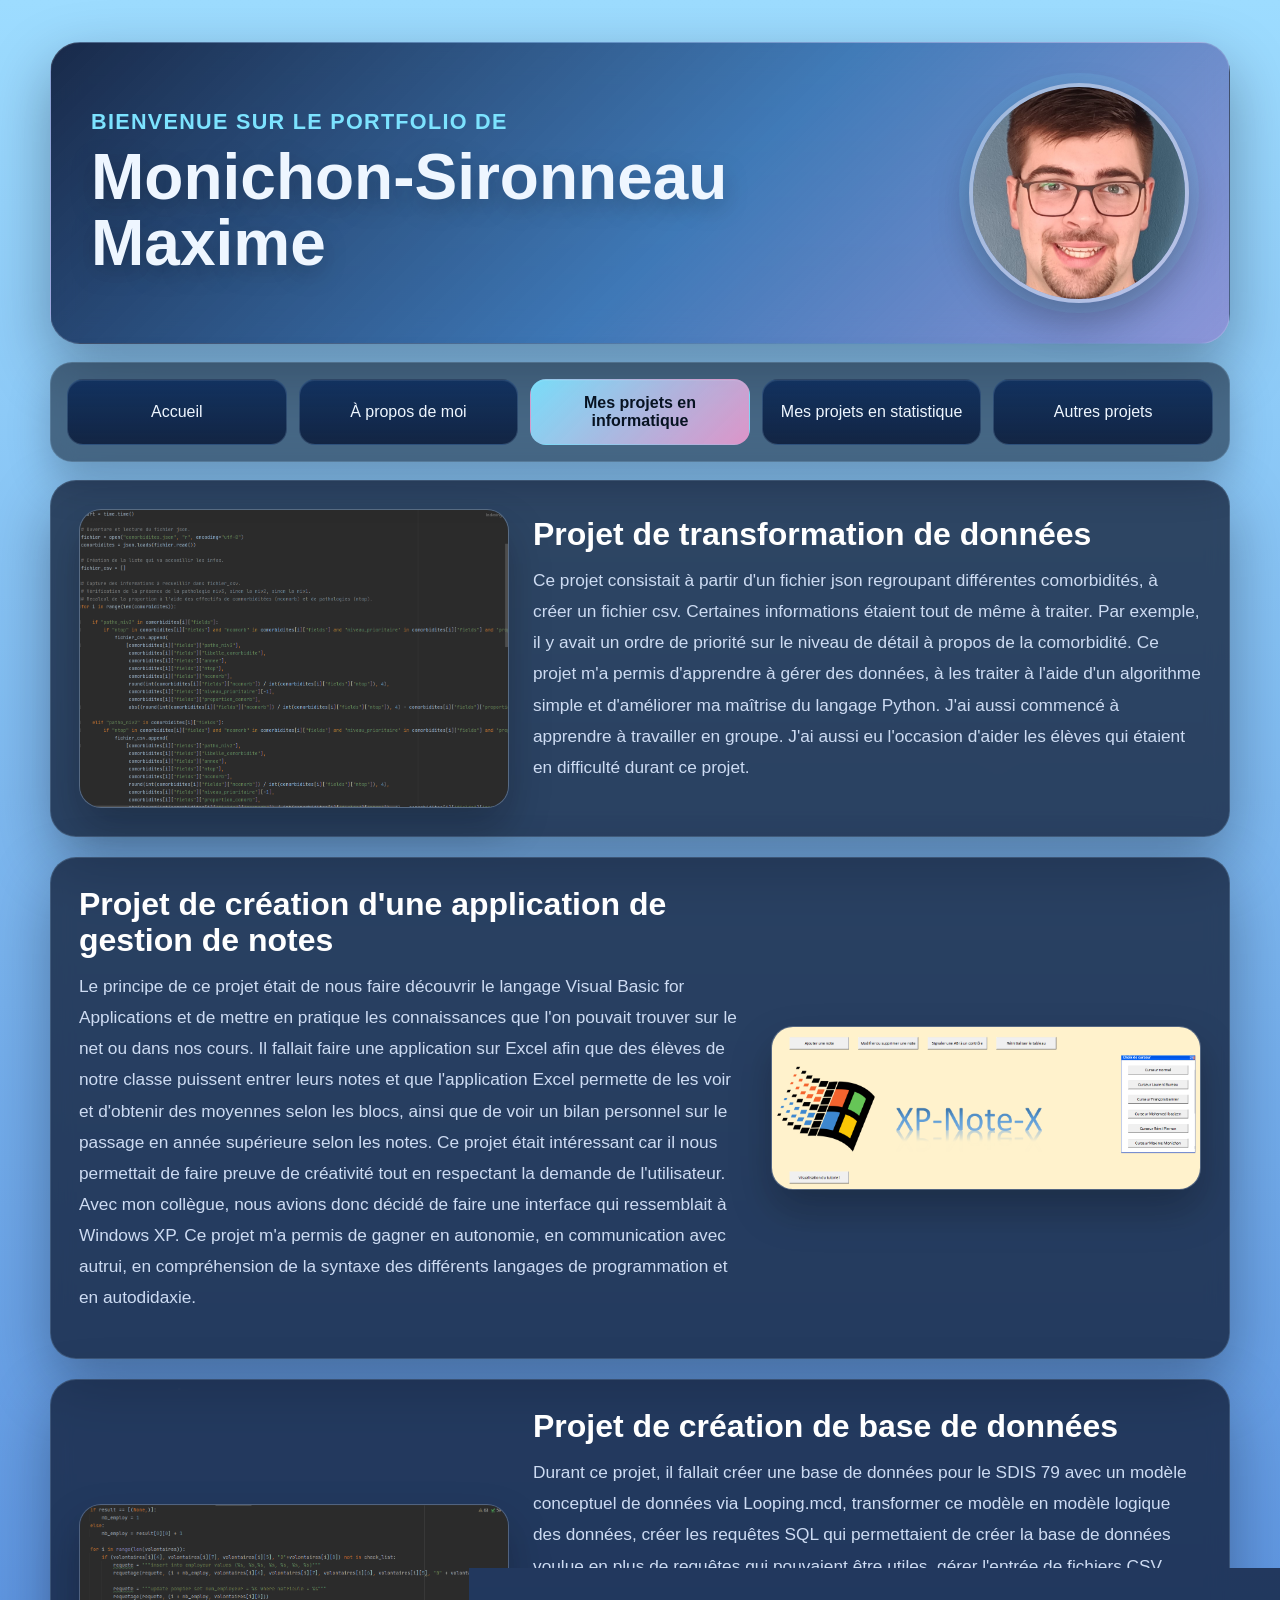
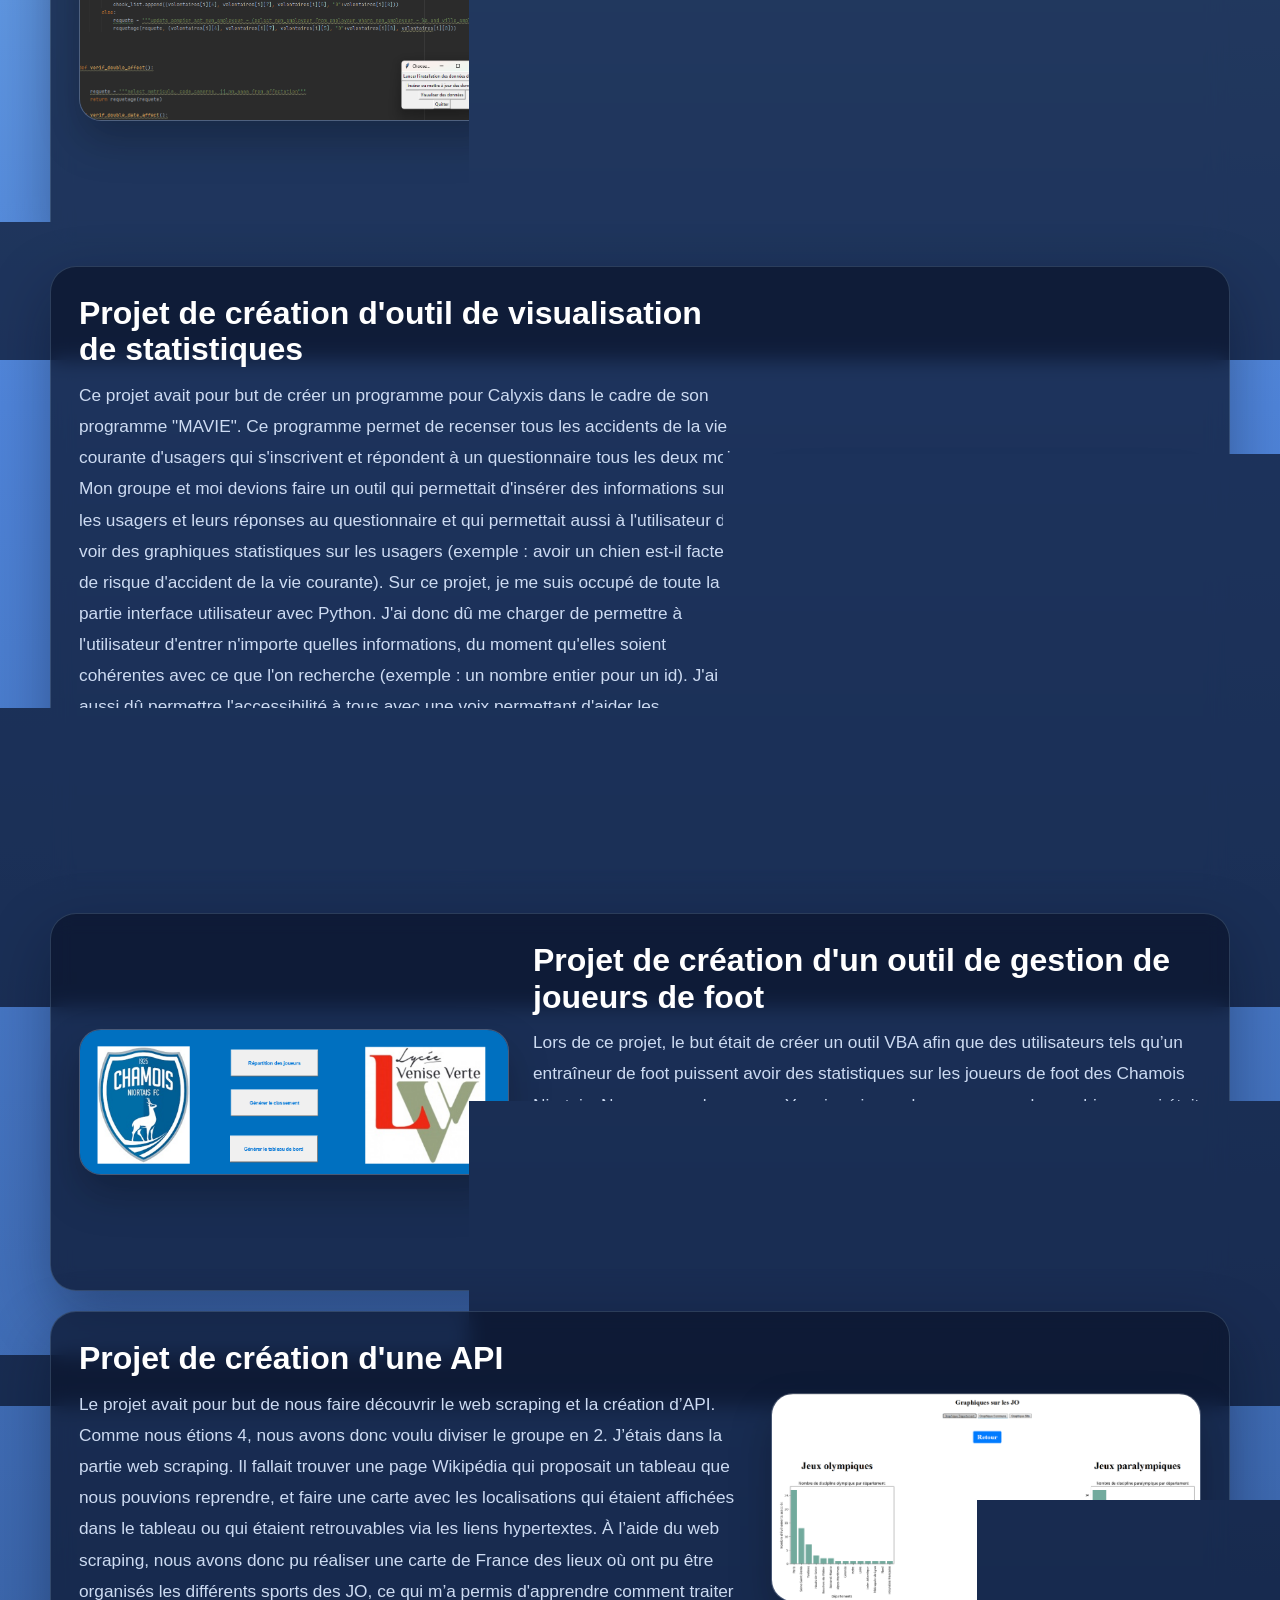
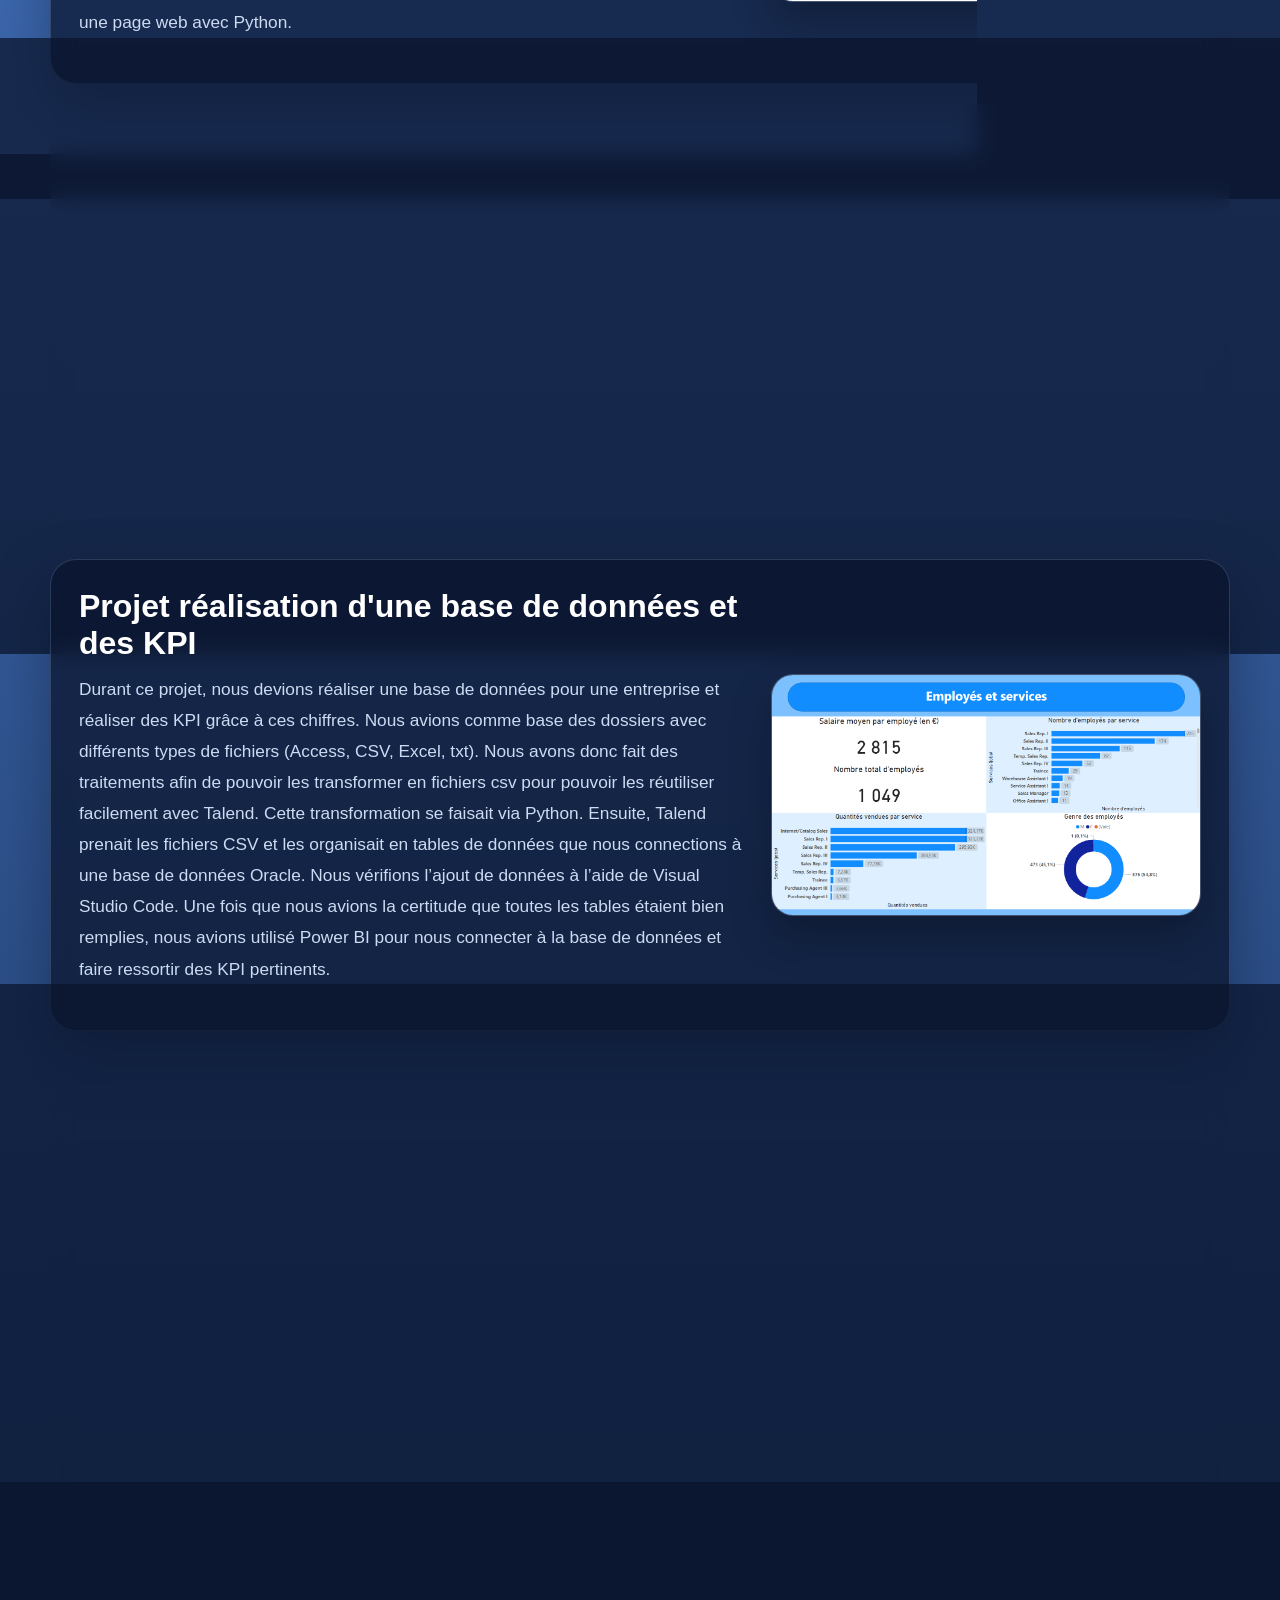
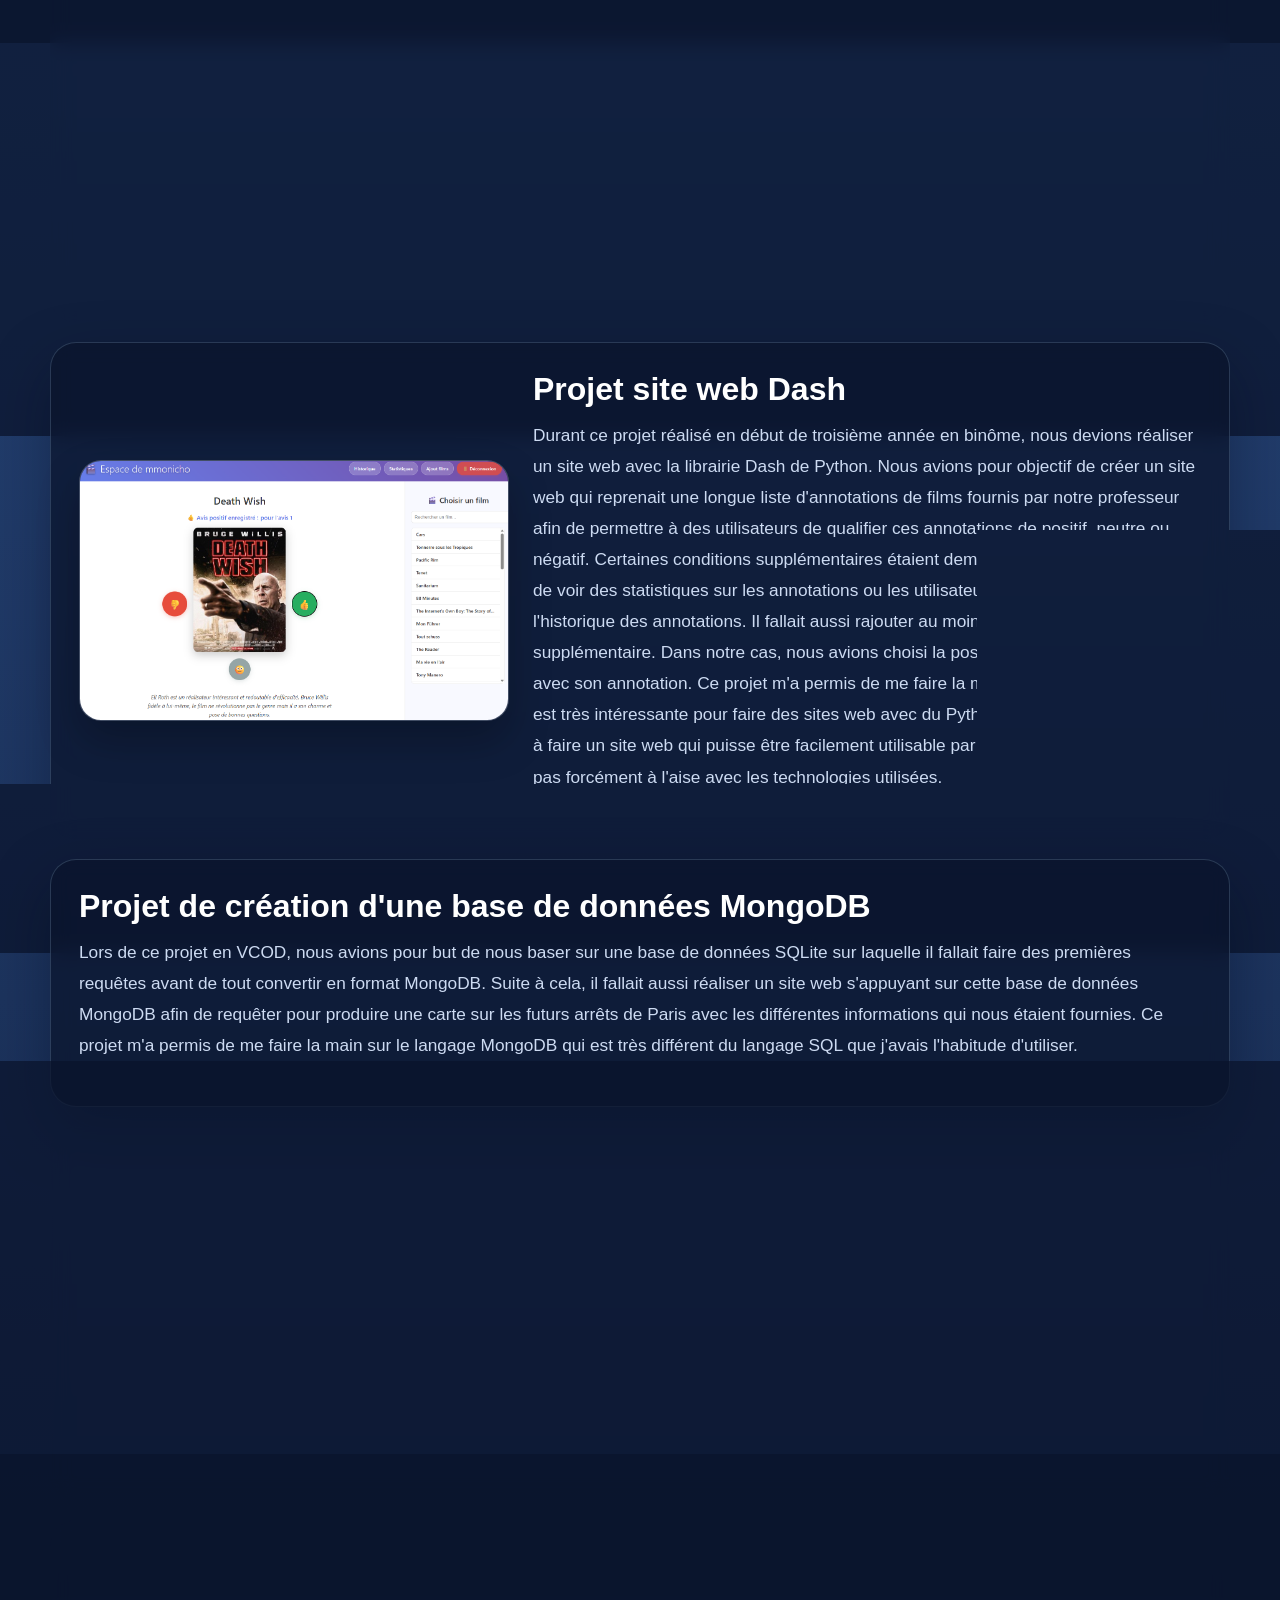
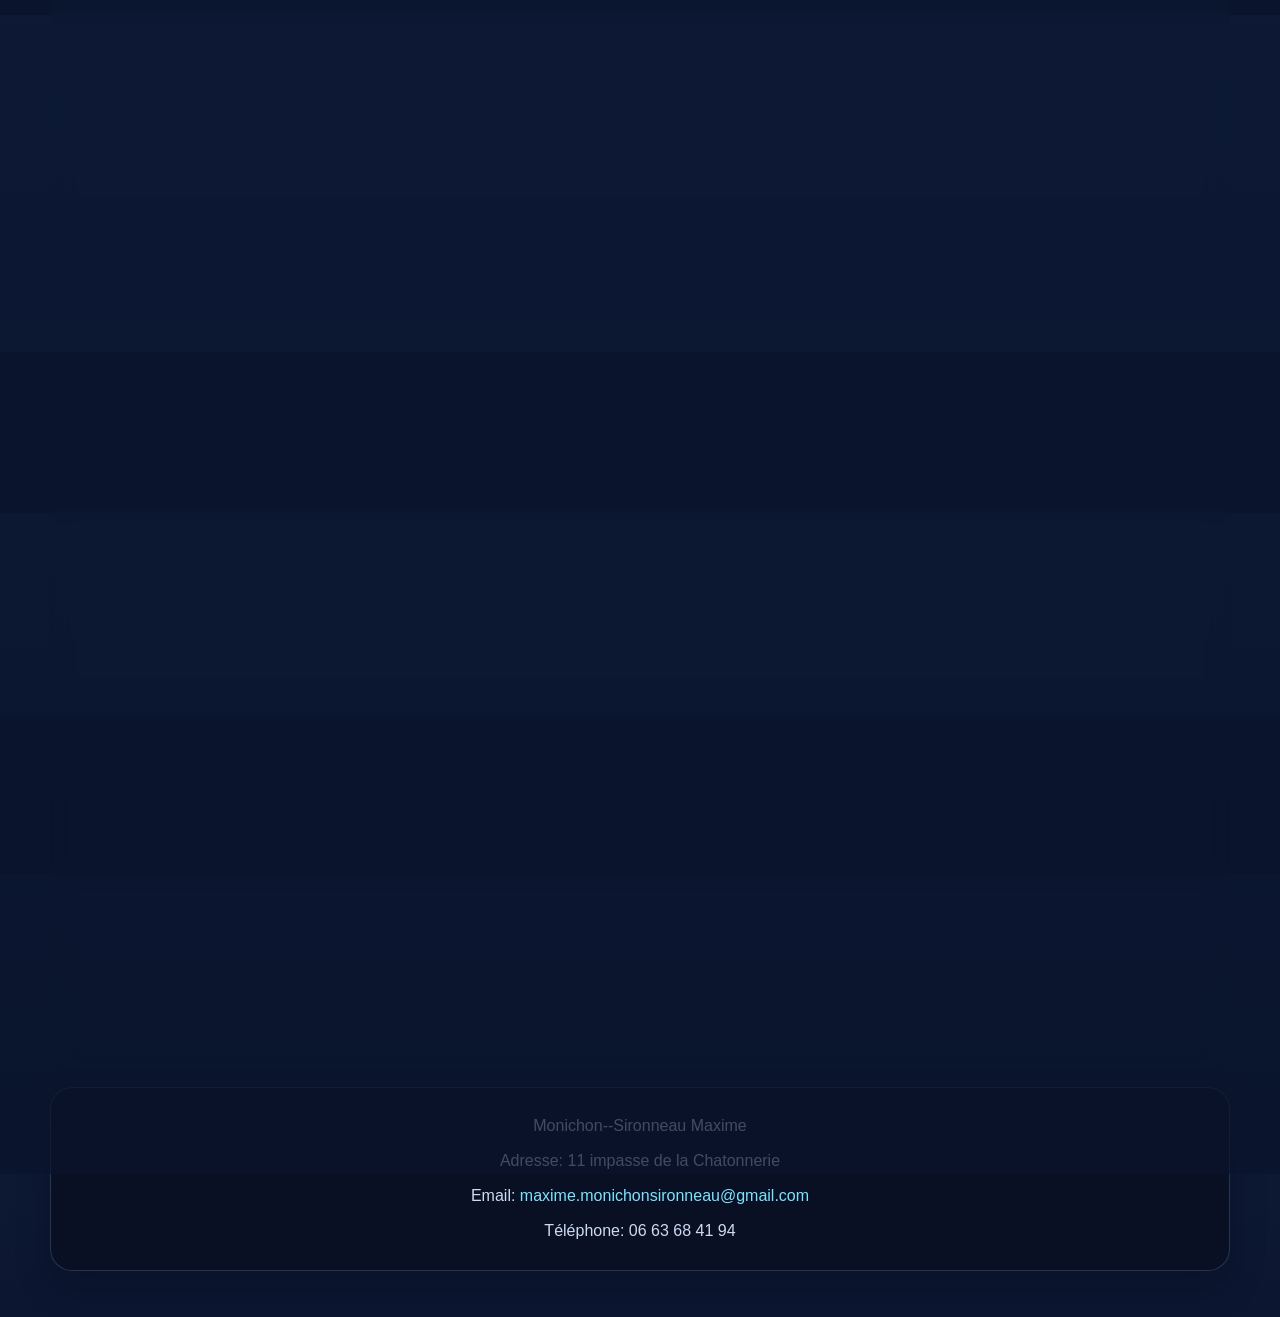
<file: index/proj_prog.html>
<!DOCTYPE html>
<html lang="fr">
    <head>
	    <meta charset="UTF-8">
		<link rel="stylesheet" href="../style/main.css">
	       <title>Portfolio Monichon-Sironneau Maxime</title>
    </head>
    <body>
        <header>
			<div class="header-content">
				<div class="header-text">
					<h2>Bienvenue sur le portfolio de</h2>
					<h1>Monichon-Sironneau Maxime</h1>
				</div>
				<div class="header-photo">
					<img src="../img/my_picture.jpg" alt="Photo de Maxime">
				</div>
			</div>
		</header>
		<ul class = "menu">
			<li id="menu1">
				<a href="./main.html"> Accueil </a>
			</li>
			<li id="menu2">
				<a href="./myself.html"> À propos de moi </a>
			</li>
			<li id="menu3">
				<a href="./proj_prog.html" class = "actif"> Mes projets en informatique </a>
			</li>
			<li id="menu4">
				<a href="./proj_stat.html"> Mes projets en statistique </a>
			</li>
			<li id="menu5">
				<a href="./proj_autre.html"> Autres projets </a>
			</li>
		</ul>
		<main>
        <section class="content">
            <div class="text-left">
				<img src="../img/json_to_csv.png" alt="Screen du projet">
				<div class = "text-content">
					<h2> Projet de transformation de données </h2>
					<p>
						Ce projet consistait à partir d'un fichier json regroupant différentes comorbidités, à créer un fichier
						csv. Certaines informations étaient tout de même à traiter. Par exemple, il y avait un ordre de
						priorité sur le niveau de détail à propos de la comorbidité. Ce projet m'a permis d'apprendre à gérer
						des données, à les traiter à l'aide d'un algorithme simple et d'améliorer ma maîtrise du langage
						Python. J'ai aussi commencé à apprendre à travailler en groupe. J'ai aussi eu l'occasion d'aider les
						élèves qui étaient en difficulté durant ce projet.
					</p>
				</div>
            </div>
			
			
            <div class="text-right">
                <img src="../img/xp_note_x.png" alt="Screen du projet">
                <div class = "text-content">
					<h2> Projet de création d'une application de gestion de notes </h2>
					
					<p>
						Le principe de ce projet était de nous faire découvrir le langage Visual Basic for Applications
						et de mettre en pratique les connaissances que l'on pouvait trouver sur le net ou dans nos cours.
						Il fallait faire une application sur Excel afin que des élèves de notre classe puissent entrer leurs
						notes et que l'application Excel permette de les voir et d'obtenir des moyennes selon les blocs,
						ainsi que de voir un bilan personnel sur le passage en année supérieure selon les notes.
						Ce projet était intéressant car il nous permettait de faire preuve de créativité tout en respectant
						la demande de l'utilisateur. Avec mon collègue, nous avions donc décidé de faire une interface qui
						ressemblait à Windows XP. Ce projet m'a permis de gagner en autonomie, en communication avec
						autrui, en compréhension de la syntaxe des différents langages de programmation et en
						autodidaxie.
					</p>
				</div>
            </div>
			
			
            <div class="text-left">
				<img src="../img/create_bdr.png" alt="Screen du projet">
                <div class = "text-content">
					<h2> Projet de création de base de données </h2>
					
					<p>
						Durant ce projet, il fallait créer une base de données pour le SDIS 79 avec un modèle conceptuel
						de données via Looping.mcd, transformer ce modèle en modèle logique des données, créer les
						requêtes SQL qui permettaient de créer la base de données voulue en plus de requêtes qui pouvaient
						être utiles, gérer l'entrée de fichiers CSV pour compléter la base et enfin, une interface pour
						l'utilisateur de notre code.
						Ce projet qui m'a été confié de faire seul m'a mené à me poser des questions sur le point de vue
						de l'utilisateur (comment est-il, qu'est-ce qui est ergonomique selon lui, etc.).
						Grâce à ce projet, j'ai pu comprendre qu'il fallait parfois être plusieurs pour réaliser une
						tâche, qu'il fallait ne pas se focaliser que sur un élément du travail, mais sur la globalité
						du travail et comment je pouvais améliorer certains aspects graphiques en comparant avec le
						travail de mes camarades.
					</p>
				</div>
            </div>
			
			
            <div class="text-right">
                <img src="../img/mavie.png" alt="Screen du projet">
                <div class = "text-content">
					<h2> Projet de création d'outil de visualisation de statistiques </h2>
					
					<p>
						Ce projet avait pour but de créer un programme pour Calyxis dans le cadre de son programme
						"MAVIE". Ce programme permet de recenser tous les accidents de la vie courante d'usagers qui
						s'inscrivent et répondent à un questionnaire tous les deux mois. Mon groupe et moi devions faire un
						outil qui permettait d'insérer des informations sur les usagers et leurs réponses au questionnaire et
						qui permettait aussi à l'utilisateur de voir des graphiques statistiques sur les usagers (exemple :
						avoir un chien est-il facteur de risque d'accident de la vie courante).
						Sur ce projet, je me suis occupé de toute la partie interface utilisateur avec Python. J'ai donc
						dû me charger de permettre à l'utilisateur d'entrer n'importe quelles informations, du moment
						qu'elles soient cohérentes avec ce que l'on recherche (exemple : un nombre entier pour un id).
						J'ai aussi dû permettre l'accessibilité à tous avec une voix permettant d'aider les utilisateurs.
						Ce projet m'a permis de comprendre à quel point il peut être difficile d'accorder son programme
						aux besoins des autres collègues de son équipe, mais m'a aussi permis de comprendre qu'il
						fallait faire preuve d'une grande organisation afin de remettre un travail correct et qui rentre
						dans les critères de besoin du commanditaire.
					</p>
				</div>
            </div>
			<div class="text-left">
				<img src="../img/vba_foot.png" alt="Screen du projet">
				<div class = "text-content">
					<h2> Projet de création d'un outil de gestion de joueurs de foot </h2>
					
					<p>
						Lors de ce projet, le but était de créer un outil VBA afin que des utilisateurs tels qu’un entraîneur 
						de foot puissent avoir des statistiques sur les joueurs de foot des Chamois Niortais. Nous avons donc, avec 
						Yannis, mis en place une page de graphiques qui était réalisée avec des filtres selon ce que demandait 
						l’utilisateur, mais aussi en proposant une cartographie de l’origine des joueurs et des onglets les 
						présentant individuellement lors d’un clic sur le nom d’un joueur.
						J'ai donc appris, grâce à ce projet, comment manipuler le langage VBA dans la réalisation de graphiques 
						et de TCD.
					</p>
				</div>
			</div>
			<div class="text-right">
				<img src="../img/api.png" alt="Screen du projet">
				<div class = "text-content">
					<h2> Projet de création d'une API </h2>
					
					<p>
						Le projet avait pour but de nous faire découvrir le web scraping et la création d’API. Comme nous étions 4,
						nous avons donc voulu diviser le groupe en 2. J’étais dans la partie web scraping. Il fallait trouver une 
						page Wikipédia qui proposait un tableau que nous pouvions reprendre, et faire une carte avec les 
						localisations qui étaient affichées dans le tableau ou qui étaient retrouvables via les liens hypertextes.
						À l’aide du web scraping, nous avons donc pu réaliser une carte de France des lieux où ont pu être organisés 
						les différents sports des JO, ce qui m’a permis d'apprendre comment traiter une page web avec Python.
					</p>
				</div>
			</div>
			<div class="text-left">
				<img src="../img/php.png" alt="Screen du projet">
				<div class = "text-content">
					<h2> Projet de création d'un site en PHP </h2>
					
					<p>
						Lors de ce projet, avec Romain et Maximilien, nous avons mis en place un site web en PHP reprenant 
						une base de données Open Source. Nous avons donc décidé de le faire sur le thème de Parcoursup car 
						nous aimions bien la base de données proposée par data.gouv.
						Sur ce projet, je me suis occupé de toute la partie esthétique et toutes les connexions à la base de 
						données ainsi que sur la mise en place d’une table de restitution basée sur des filtres qui peuvent être 
						donnés par l’utilisateur.
						Nous avons aussi mis en place un système de connexion et d’inscription pour les utilisateurs du site 
						afin de réaliser une interface qui pourrait coller avec la réalité.
						Ce projet m’a permis de me faire la main sur le langage PHP que j’ai réussi à rapidement prendre en main 
						car je le considère comme une fusion entre du C++ ou du Python avec du HTML/CSS.
					</p>
				</div>
			</div>
			<div class="text-right">
				<img src="../img/talend_bdd.png" alt="Screen du projet">
				<div class = "text-content">
					<h2> Projet réalisation d'une base de données et des KPI </h2>
					
					<p>
						Durant ce projet, nous devions réaliser une base de données pour une entreprise et réaliser des KPI grâce 
						à ces chiffres. Nous avions comme base des dossiers avec différents types de fichiers (Access, CSV, Excel, txt).
						Nous avons donc fait des traitements afin de pouvoir les transformer en fichiers csv pour pouvoir les réutiliser 
						facilement avec Talend. Cette transformation se faisait via Python.
						Ensuite, Talend prenait les fichiers CSV et les organisait en tables de données que nous connections à une base 
						de données Oracle. Nous vérifions l’ajout de données à l’aide de Visual Studio Code.
						Une fois que nous avions la certitude que toutes les tables étaient bien remplies, nous avions utilisé Power BI 
						pour nous connecter à la base de données et faire ressortir des KPI pertinents.

					</p>
				</div>
			</div>
			<div class="text-left">
				<img src="../img/docker.png" alt="Screen du projet">
				<div class = "text-content">
					<h2> Projet création de dockers </h2>
					
					<p>
						Durant ce projet que nous avons réalisé avant les vacances d’hiver, il nous était demandé de générer un site web à 
						l’aide d’une API que nous générions grâce à plusieurs tables de données.
						Pour cela, nous avons coupé en plusieurs parties le travail. Tout d’abord, nous avons réalisé un premier docker 
						qui lançait un programme Python qui générait une base de données et qui y implémentait les données disponibles dans 
						les différentes tables qui étaient fournies.
						Après cela, nous avions un autre docker avec la base de données et un autre docker qui venait récupérer les données 
						afin d’en faire des API.
						Enfin, un dernier Docker venait créer un site web afin de permettre à l’utilisateur de se balader à travers les 
						données que nous avions retransmis grâce à l’API. Cela montrait toute une arborescence qui était complexe à comprendre.
					</p>
				</div>
			</div>
			<div class="text-right">
				<img src="../img/airbnb.png" alt="Screen du projet">
				<div class = "text-content">
					<h2> Projet de création d'un site en JavaScript </h2>
					
					<p>
						Lors de ce dernier projet en VCOD en deuxième année, nous avions pour objectif de réaliser un site web qui présentait des graphiques 
						et des informations sur les logements d’Airbnb à Paris. Par exemple, nous avions une page qui était dédiée à Paris 
						dans sa globalité, une autre page qui creusait plus en profondeur et enfin une dernière page, celle que j’ai réalisée, 
						qui présentait les statistiques de chaque quartier avec des small multiples. Nous l'avions réalisé grâce à la librairie
						Python "streamlit".
						Ce projet m’a permis d’en apprendre plus sur les possibilités qui s’ouvrent à nous lorsqu’on utilise du JavaScript dans 
						nos sites web avec des fichiers json.
					</p>
				</div>
			</div>
			<div class="text-left">
				<img src="../img/allocine.png" alt="Screen du projet">
				<div class = "text-content">
					<h2> Projet site web Dash </h2>
					
					<p>
						Durant ce projet réalisé en début de troisième année en binôme, nous devions réaliser un site web avec la librairie Dash de Python.
						Nous avions pour objectif de créer un site web qui reprenait une longue liste d'annotations de films fournis par notre professeur afin de permettre à des utilisateurs de qualifier ces annotations de positif, neutre ou négatif.
						Certaines conditions supplémentaires étaient demandées, comme la possibilité de voir des statistiques sur les annotations ou les utilisateurs et la possibilité de voir l'historique des annotations.
						Il fallait aussi rajouter au moins une fonctionnalité supplémentaire. Dans notre cas, nous avions choisi la possibilité de rajouter un film avec son annotation.
						Ce projet m'a permis de me faire la main sur la librairie Dash qui est très intéressante pour faire des sites web avec du Python. J'ai aussi pu apprendre à faire un site web qui puisse être facilement utilisable par des utilisateurs qui ne sont pas forcément à l'aise avec les technologies utilisées.
					</p>
				</div>
			</div>
			<div class="text-right">
				<div class = "text-content">
					<h2> Projet de création d'une base de données MongoDB </h2>
					
					<p>
						Lors de ce projet en VCOD, nous avions pour but de nous baser sur une base de données SQLite sur laquelle il fallait faire des premières requêtes avant de tout convertir en format MongoDB.
						Suite à cela, il fallait aussi réaliser un site web s'appuyant sur cette base de données MongoDB afin de requêter pour produire une carte sur les futurs arrêts de Paris avec les différentes informations qui nous étaient fournies.
						Ce projet m'a permis de me faire la main sur le langage MongoDB qui est très différent du langage SQL que j'avais l'habitude d'utiliser.
					</p>
				</div>
			</div>
			<div class="text-left">
				<img src="../img/marvel.png" alt="Screen du projet">
				<div class = "text-content">
					<h2> Projet organisation d'un projet avec Git </h2>
					
					<p>
						Ce projet de troisième année avait pour but de nous faire découvrir Git afin de préparer ses projets en termes d'organisation et pour le travail d'équipe.
						Ce projet avait aussi pour but de nous faire utiliser les API avec JavaScript. Dans un premier temps, nous avions pu nous entraîner sur un site web qu'il fallait faire de A à Z avec une API Marvel contenant des informations sur chaque héros.
						Dans un second temps, nous devions mettre en place Git sur un projet préparé voulant reproduire une sorte de dashboard sur Spotify. Il fallait ensuite corriger les erreurs qui se trouvaient sur le projet et apporter des améliorations au site.
					</p>
				</div>
			</div>
			<div class="text-right">
				<img src="../img/dental_bi.png" alt="Screen du projet">
				<div class = "text-content">
					<h2> Projet analyse et conception d'un dashboard </h2>
					
					<p>
						Durant ce projet, il nous était fourni un site web présentant un dashboard sur les chiffres d'un cabinet dentaire.
						L'objectif était de retraiter ce site web afin de pouvoir faire une analyse plus poussée sur les données ainsi que de corriger d'éventuelles erreurs ou anomalies qui se trouvaient en base.
						À la fin de ce projet, nous avions un site web qui nous permettait de vraiment pouvoir voir les performances du cabinet ainsi que les performances des différents dentistes. Nous avions aussi mis avec mon groupe une page afin de pouvoir explorer les données et pouvoir requêter en direct sur la base.
					</p>
				</div>
			</div>
			<div class="text-left">
				<img src="../img/ChatGPT.png" alt="Screen du projet">
				<div class = "text-content">
					<h2> Projet Large Language Model avec une IA</h2>
					
					<p>
						Lors de ce projet, nous devions utiliser une IA pour qu'elle se base sur les infos de notre portfolio afin de répondre à des questions à un utilisateur.
						Pour cela, nous avons pu passer par un RAG afin de permettre à l'IA de se baser sur les informations de notre portfolio pour répondre aux questions de l'utilisateur.
						Cela permettait une meilleure précision pour une meilleure réponse.
						Pour ce qui est de la partie IA, nous avons pu utiliser l'IA de ChatGPT en lui fournissant la base de données RAG sur laquelle il devait se baser.
					</p>
				</div>
			</div>
			<div class="text-right">
				<div class = "text-content">
					<h2> Projet Big Data </h2>
					
					<p>
						Ce projet avait pour but de nous faire comprendre l'étendue des possibilités qui s'offrent à nous avec le Big Data. Nous avons donc pu faire un projet qui se basait tout d'abord sur la récupération de tweets (fictifs).
						L'objectif derrière était surtout d'être capable de récupérer en communication continue les données des tweets afin de pouvoir faire un traitement statistique dessus dans un second temps en créant un modèle afin d'estimer si les tweets étaient plutôt à caractère positif ou négatif.
						Cela m'a permis de voir différentes notions du Big Data, comme la récupération de données en continu, le stockage de ces données et le traitement de ces données à l'aide d'algorithmes de machine learning.
					</p>
				</div>
			</div>
		</section>
		</main>
		
		
		
		<footer>
        <div class="footer-content">
            <p>Monichon--Sironneau Maxime</p>
            <p>Adresse: 11 impasse de la Chatonnerie</p>
            <p>Email: <a href="mailto:maxime.monichonsironneau@gmail.com@example.com">maxime.monichonsironneau@gmail.com</a></p>
            <p>Téléphone: 06 63 68 41 94</p>
        </div>
		</footer>
    </body>
</html>
</file>
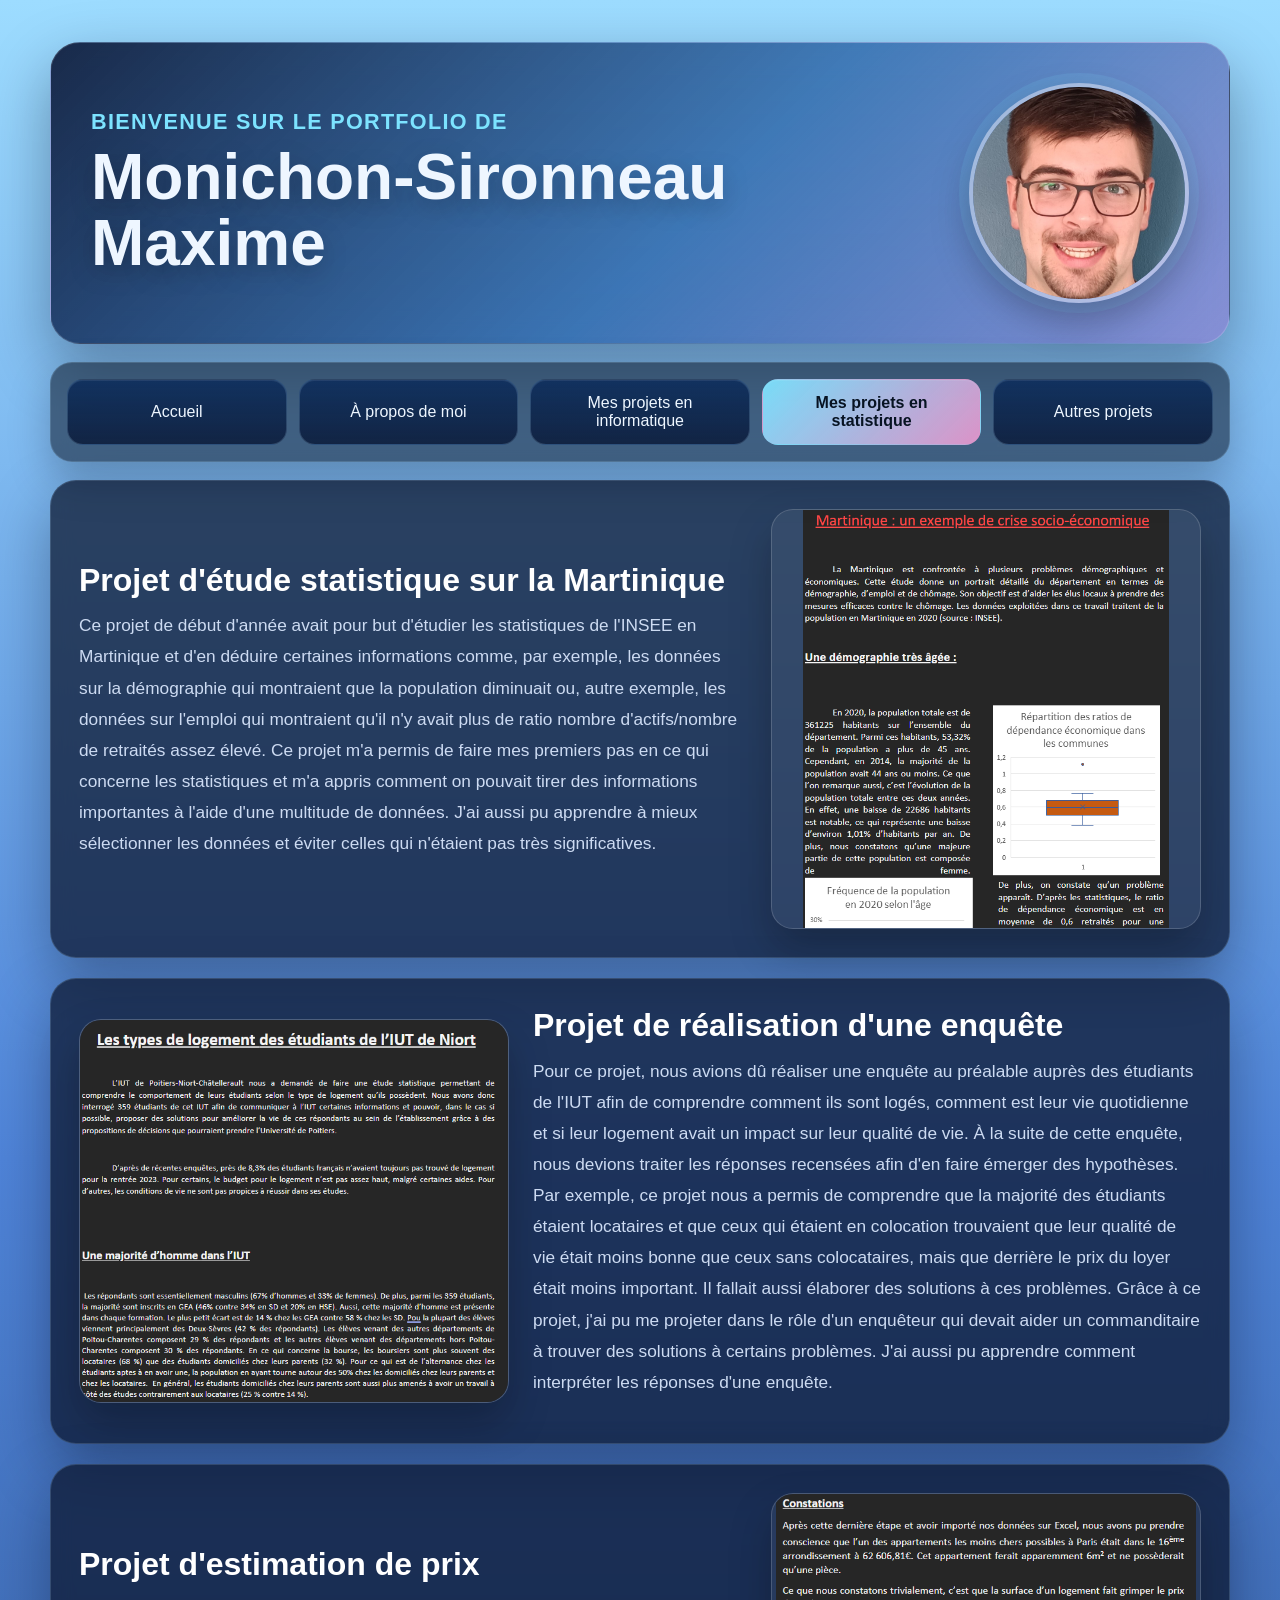
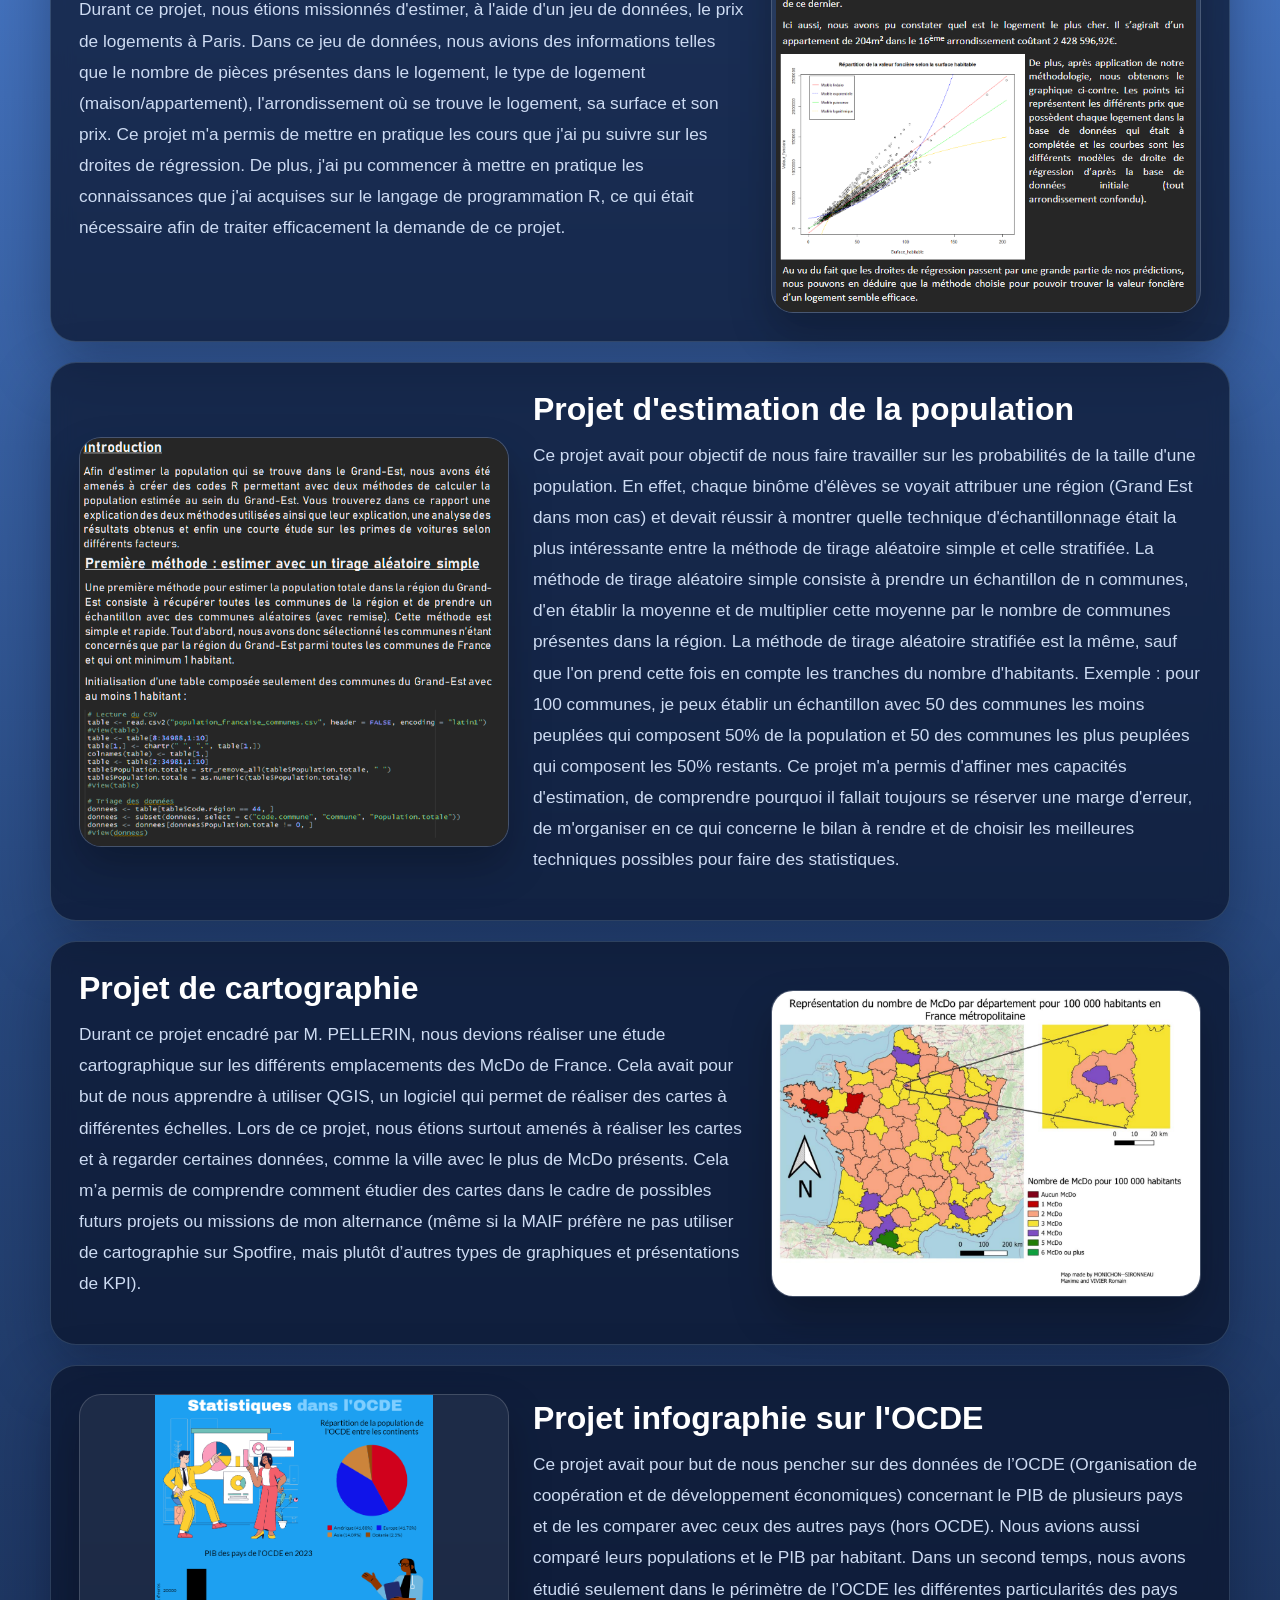
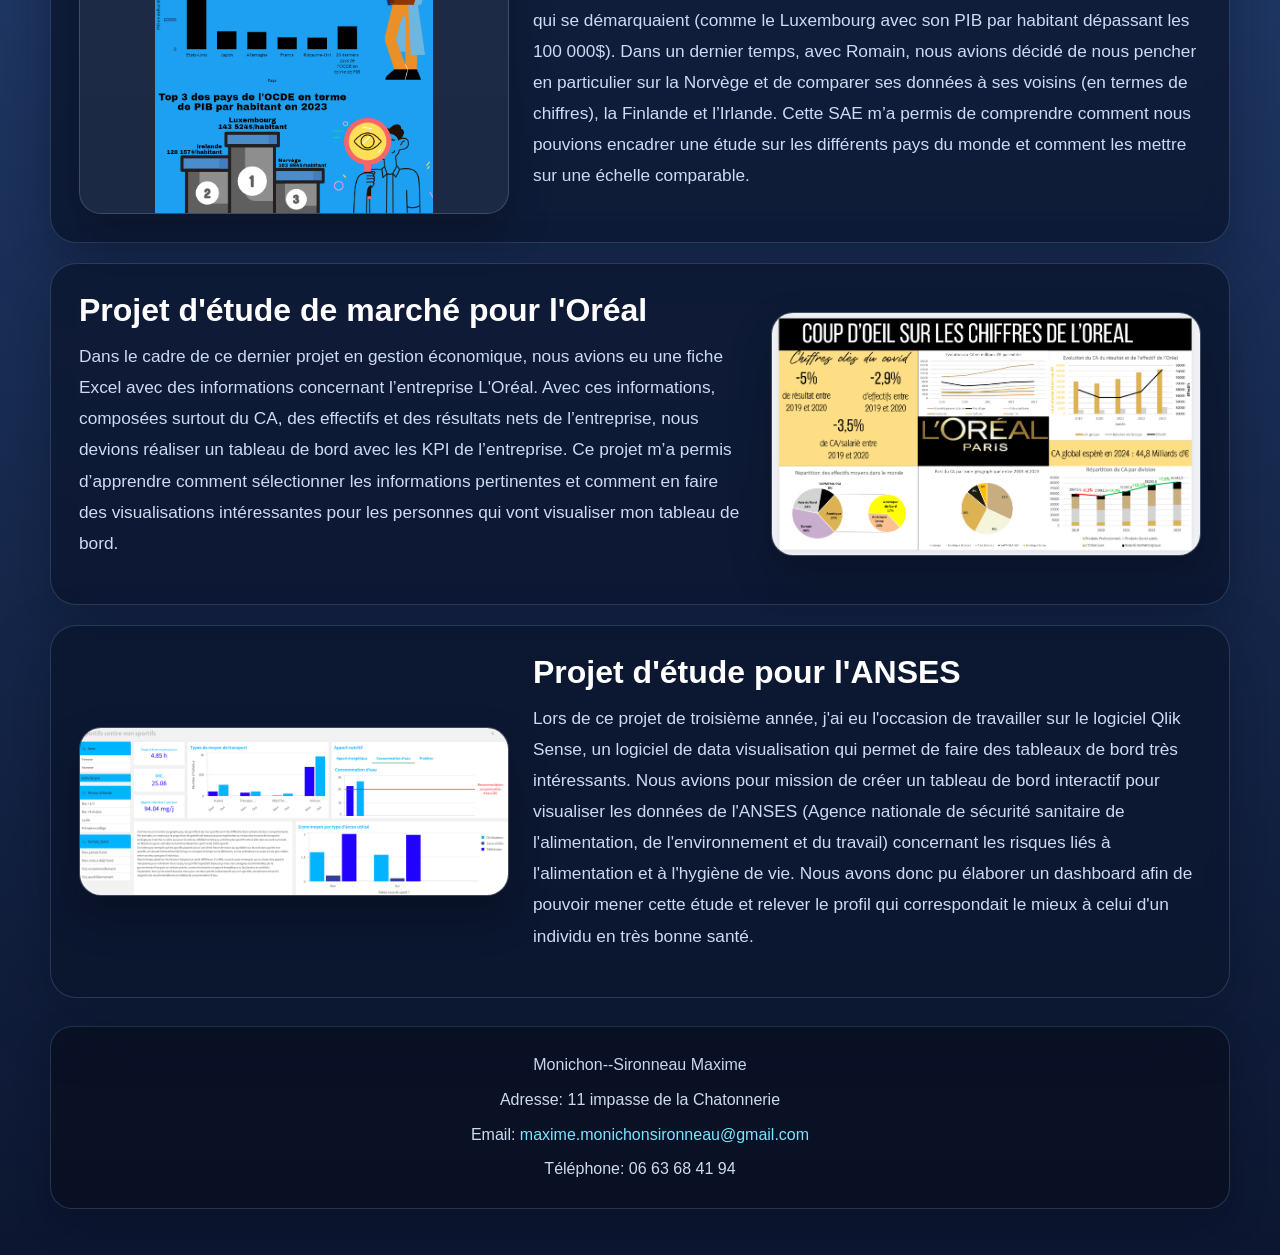
<file: index/proj_stat.html>
﻿<!DOCTYPE html>
<html lang="fr">
    <head>
	        <meta charset="UTF-8">
		<link rel="stylesheet" href="../style/main.css">
	       <title>Portfolio Monichon-Sironneau Maxime</title>
    </head>
    <body>
        <header>
			<div class="header-content">
				<div class="header-text">
					<h2>Bienvenue sur le portfolio de</h2>
					<h1>Monichon-Sironneau Maxime</h1>
				</div>
				<div class="header-photo">
					<img src="../img/my_picture.jpg" alt="Photo de Maxime">
				</div>
			</div>
		</header>
			<!-- Menu -->
		<ul class = "menu">
			<li id="menu1">
				<a href="./main.html"> Accueil </a>
			</li>
			<li id="menu2">
				<a href="./myself.html"> À propos de moi </a>
			</li>
			<li id="menu3">
				<a href="./proj_prog.html"> Mes projets en informatique </a>
			</li>
			<li id="menu4">
				<a href="./proj_stat.html" class = "actif"> Mes projets en statistique </a>
			</li>
			<li id="menu5">
				<a href="./proj_autre.html"> Autres projets </a>
			</li>
		</ul>
		<main>
        <section class="content">
			<div class="text-right">
                <img src="../img/martinique.png" alt="Screen du projet">
                <div class = "text-content">
					<h2> Projet d'étude statistique sur la Martinique </h2>
					
					<p>
						Ce projet de début d'année avait pour but d'étudier les statistiques de l'INSEE en Martinique
						et d'en déduire certaines informations comme, par exemple, les données sur la démographie
						qui montraient que la population diminuait ou, autre exemple, les données sur l'emploi
						qui montraient qu'il n'y avait plus de ratio nombre d'actifs/nombre de retraités assez élevé.
						Ce projet m'a permis de faire mes premiers pas en ce qui concerne les statistiques et
						m'a appris comment on pouvait tirer des informations importantes à l'aide d'une multitude de
						données. J'ai aussi pu apprendre à mieux sélectionner les données et éviter celles qui
						n'étaient pas très significatives.
					</p>
				</div>
            </div>
			
			
            <div class="text-left">
                <img src="../img/real_enquete.png" alt="Screen du projet">
				<div class = "text-content">
					<h2> Projet de réalisation d'une enquête </h2>
					
					<p>
						Pour ce projet, nous avions dû réaliser une enquête au préalable auprès des étudiants de l'IUT
						afin de comprendre comment ils sont logés, comment est leur vie quotidienne et si leur logement
						avait un impact sur leur qualité de vie. À la suite de cette enquête, nous devions traiter les
						réponses recensées afin d'en faire émerger des hypothèses.
						Par exemple, ce projet nous a permis de comprendre que la majorité des étudiants étaient
						locataires et que ceux qui étaient en colocation trouvaient que leur qualité de vie était moins
						bonne que ceux sans colocataires, mais que derrière le prix du loyer était moins important.
						Il fallait aussi élaborer des solutions à ces problèmes.
						Grâce à ce projet, j'ai pu me projeter dans le rôle d'un enquêteur qui devait aider un
						commanditaire à trouver des solutions à certains problèmes. J'ai aussi pu apprendre comment
						interpréter les réponses d'une enquête.
					</p>
				</div>
            </div>
			
			
            <div class="text-right">
                <img src="../img/regression.png" alt="Screen du projet">
                <div class = "text-content">
					<h2> Projet d'estimation de prix </h2>
					
					<p>
						Durant ce projet, nous étions missionnés d'estimer, à l'aide d'un jeu de données,
						le prix de logements à Paris. Dans ce jeu de données, nous avions des informations telles
						que le nombre de pièces présentes dans le logement, le type de logement (maison/appartement),
						l'arrondissement où se trouve le logement, sa surface et son prix.
						Ce projet m'a permis de mettre en pratique les cours que j'ai pu suivre sur les droites de
						régression. De plus, j'ai pu commencer à mettre en pratique les connaissances que j'ai acquises
						sur le langage de programmation R, ce qui était nécessaire afin de traiter efficacement la
						demande de ce projet.
					</p>
				</div>
            </div>
            
			
            <div class="text-left">
                <img src="../img/estimation_popu.png" alt="Screen du projet">
				<div class = "text-content">
					<h2> Projet d'estimation de la population </h2>
					
					<p>
						Ce projet avait pour objectif de nous faire travailler sur les probabilités de la taille d'une
						population. En effet, chaque binôme d'élèves se voyait attribuer une région (Grand Est dans mon
						cas) et devait réussir à montrer quelle technique d'échantillonnage était la plus intéressante entre
						la méthode de tirage aléatoire simple et celle stratifiée.
						La méthode de tirage aléatoire simple consiste à prendre un échantillon de n communes, d'en
						établir la moyenne et de multiplier cette moyenne par le nombre de communes présentes dans la
						région.
						La méthode de tirage aléatoire stratifiée est la même, sauf que l'on prend cette fois en compte les
						tranches du nombre d'habitants. Exemple : pour 100 communes, je peux établir un échantillon avec 50
						des communes les moins peuplées qui composent 50% de la population et 50 des communes les
						plus peuplées qui composent les 50% restants.
						Ce projet m'a permis d'affiner mes capacités d'estimation, de comprendre pourquoi il fallait
						toujours se réserver une marge d'erreur, de m'organiser en ce qui concerne le bilan à rendre
						et de choisir les meilleures techniques possibles pour faire des statistiques.
					</p>
				</div>
            </div>
			<div class="text-right">
				<img src="../img/sig.png" alt="Screen du projet">
				<div class = "text-content">
					<h2> Projet de cartographie </h2>
					
					<p>
						Durant ce projet encadré par M. PELLERIN, nous devions réaliser une étude cartographique sur les 
						différents emplacements des McDo de France. Cela avait pour but de nous apprendre à utiliser QGIS, un 
						logiciel qui permet de réaliser des cartes à différentes échelles.
						Lors de ce projet, nous étions surtout amenés à réaliser les cartes et à regarder certaines données, 
						comme la ville avec le plus de McDo présents. Cela m’a permis de comprendre comment étudier des cartes 
						dans le cadre de possibles futurs projets ou missions de mon alternance (même si la MAIF préfère ne pas 
						utiliser de cartographie sur Spotfire, mais plutôt d’autres types de graphiques et présentations de KPI).
					</p>
				</div>
			</div>
			<div class="text-left">
				<img src="../img/stat_ocde.png" alt="Screen du projet">
				<div class = "text-content">
					<h2> Projet infographie sur l'OCDE </h2>
					
					<p>
						Ce projet avait pour but de nous pencher sur des données de l’OCDE (Organisation de coopération et de 
						développement économiques) concernant le PIB de plusieurs pays et de les comparer avec ceux des autres 
						pays (hors OCDE). Nous avions aussi comparé leurs populations et le PIB par habitant.
						Dans un second temps, nous avons étudié seulement dans le périmètre de l’OCDE les différentes particularités 
						des pays qui se démarquaient (comme le Luxembourg avec son PIB par habitant dépassant les 100 000$).
						Dans un dernier temps, avec Romain, nous avions décidé de nous pencher en particulier sur la Norvège et de 
						comparer ses données à ses voisins (en termes de chiffres), la Finlande et l’Irlande.
						Cette SAE m’a permis de comprendre comment nous pouvions encadrer une étude sur les différents pays du 
						monde et comment les mettre sur une échelle comparable.
					</p>
				</div>
			</div>
			<div class="text-right">
				<img src="../img/oreal.png" alt="Screen du projet">
				<div class = "text-content">
					<h2> Projet d'étude de marché pour l'Oréal </h2>
					
					<p>
						Dans le cadre de ce dernier projet en gestion économique, nous avions eu une fiche Excel avec des 
						informations concernant l’entreprise L'Oréal. Avec ces informations, composées surtout du CA, des effectifs 
						et des résultats nets de l’entreprise, nous devions réaliser un tableau de bord avec les KPI de l’entreprise.
						Ce projet m’a permis d’apprendre comment sélectionner les informations pertinentes et comment en faire des 
						visualisations intéressantes pour les personnes qui vont visualiser mon tableau de bord.
					</p>
				</div>
			</div>
			<div class="text-left">
				<img src="../img/qlik.png" alt="Screen du projet">
				<div class = "text-content">
					<h2> Projet d'étude pour l'ANSES </h2>
					
					<p>
						Lors de ce projet de troisième année, j'ai eu l'occasion de travailler sur le logiciel Qlik Sense, un logiciel de data visualisation qui permet de faire des tableaux de bord très intéressants. 
						Nous avions pour mission de créer un tableau de bord interactif pour visualiser les données de l'ANSES (Agence nationale de sécurité sanitaire de l'alimentation, de l'environnement et du travail) concernant les risques liés à l'alimentation et à l'hygiène de vie.
						Nous avons donc pu élaborer un dashboard afin de pouvoir mener cette étude et relever le profil qui correspondait le mieux à celui d'un individu en très bonne santé.
					</p>
				</div>
			</div>
			
		</section>
		</main>
		
		
		
		<footer>
        <div class="footer-content">
            <p>Monichon--Sironneau Maxime</p>
            <p>Adresse: 11 impasse de la Chatonnerie</p>
            <p>Email: <a href="mailto:maxime.monichonsironneau@gmail.com@example.com">maxime.monichonsironneau@gmail.com</a></p>
            <p>Téléphone: 06 63 68 41 94</p>
        </div>
		</footer>
    </body>
</html>
</file>
<file: style/main.css>
:root {
    --bg-top: #9ddcff;
    --bg-mid: #4f84d9;
    --bg-bottom: #0c1630;
    --panel: rgba(10, 20, 44, 0.72);
    --line: rgba(179, 222, 255, 0.18);
    --text: #eef6ff;
    --muted: #cddbf2;
    --accent: #7ce3ff;
    --accent-2: #ff9ed7;
    --shadow: 0 24px 60px rgba(5, 12, 28, 0.35);
}

* {
    box-sizing: border-box;
}

html {
    scroll-behavior: smooth;
}

body {
    margin: 0;
    min-height: 100vh;
    font-family: "Trebuchet MS", "Segoe UI", "Verdana", sans-serif;
    color: var(--text);
    background:
        radial-gradient(circle at 14% 18%, rgba(255, 255, 255, 0.45) 0 1px, transparent 1.7px),
        radial-gradient(circle at 78% 10%, rgba(255, 255, 255, 0.35) 0 1px, transparent 1.7px),
        radial-gradient(circle at 36% 32%, rgba(255, 255, 255, 0.22) 0 1px, transparent 1.6px),
        linear-gradient(180deg, var(--bg-top) 0%, var(--bg-mid) 26%, #27477c 58%, var(--bg-bottom) 100%);
    overflow-x: hidden;
}

header,
.menu,
main,
footer {
    width: min(1180px, calc(100% - 32px));
    margin-left: auto;
    margin-right: auto;
}

header {
    margin-top: 24px;
    padding: clamp(20px, 4vw, 40px);
    border-radius: 30px;
    background: linear-gradient(135deg, rgba(13, 26, 58, 0.92), rgba(30, 86, 156, 0.72) 55%, rgba(135, 72, 171, 0.42));
    border: 1px solid rgba(255, 255, 255, 0.16);
    box-shadow: var(--shadow);
    backdrop-filter: blur(14px);
}

.header-content {
    display: flex;
    justify-content: space-between;
    align-items: center;
    gap: 24px;
    width: 100%;
}

.header-text {
    max-width: 760px;
}

.header-text h1,
.header-text h2,
h1,
h2,
p {
    margin-top: 0;
}

.header-text h2 {
    margin-bottom: 10px;
    font-size: clamp(1rem, 2vw, 1.35rem);
    font-weight: 700;
    color: var(--accent);
    letter-spacing: 0.06em;
    text-transform: uppercase;
}

.header-text h1 {
    margin-bottom: 0;
    font-size: clamp(2rem, 5vw, 4rem);
    line-height: 1.03;
    text-shadow: 0 8px 24px rgba(0, 0, 0, 0.25);
}

.header-photo img {
    display: block;
    width: min(220px, 32vw);
    aspect-ratio: 1 / 1;
    object-fit: cover;
    border-radius: 50%;
    border: 4px solid rgba(255, 255, 255, 0.44);
    box-shadow: 0 18px 38px rgba(0, 0, 0, 0.28), 0 0 0 10px rgba(124, 227, 255, 0.12);
}

.menu {
    list-style: none;
    display: flex;
    flex-wrap: wrap;
    align-items: stretch;
    gap: 12px;
    padding: 16px;
    margin-top: 18px;
    margin-bottom: 18px;
    border-radius: 22px;
    background: rgba(7, 14, 30, 0.52);
    border: 1px solid var(--line);
    box-shadow: 0 18px 40px rgba(4, 9, 24, 0.25);
    backdrop-filter: blur(12px);
    position: sticky;
    top: 12px;
    z-index: 10;
}

.menu li {
    list-style-type: none;
    flex: 1 1 180px;
    display: flex;
}

.menu a {
    display: flex;
    align-items: center;
    justify-content: center;
    width: 100%;
    height: 100%;
    margin: 0;
    padding: 14px 18px;
    text-align: center;
    background: linear-gradient(180deg, rgba(17, 49, 95, 0.98), rgba(13, 30, 60, 0.9));
    color: var(--text);
    text-decoration: none;
    border: 1px solid rgba(174, 220, 255, 0.18);
    border-radius: 16px;
    box-shadow: inset 0 1px 0 rgba(255, 255, 255, 0.08);
    transition: transform 0.2s ease, box-shadow 0.2s ease, border-color 0.2s ease, background 0.2s ease;
}

.menu a:hover,
.menu a:focus-visible {
    transform: translateY(-2px);
    border-color: rgba(124, 227, 255, 0.8);
    box-shadow: 0 12px 24px rgba(4, 10, 24, 0.25), 0 0 0 3px rgba(124, 227, 255, 0.12);
    outline: none;
}

.menu a.actif {
    background: linear-gradient(135deg, rgba(124, 227, 255, 0.95), rgba(255, 158, 215, 0.82));
    color: #071322;
    font-weight: 700;
    border-color: transparent;
}

main {
    padding: 0 0 28px;
}

.content {
    display: flex;
    flex-direction: column;
    gap: 20px;
}

.text-left,
.text-right,
.download-cv {
    background: var(--panel);
    border: 1px solid var(--line);
    border-radius: 26px;
    box-shadow: var(--shadow);
    backdrop-filter: blur(10px);
}

.text-left,
.text-right {
    display: flex;
    align-items: center;
    gap: 24px;
    padding: clamp(18px, 3vw, 28px);
}

.text-left {
    flex-direction: row;
}

.text-right {
    flex-direction: row-reverse;
}

.text-content {
    flex: 1 1 420px;
    min-width: 0;
}

.text-content h2 {
    margin-bottom: 12px;
    font-size: clamp(1.35rem, 2.5vw, 2rem);
    line-height: 1.15;
    color: #ffffff;
}

p {
    font-size: clamp(1rem, 1.35vw, 1.12rem);
    line-height: 1.8;
    color: var(--muted);
    word-wrap: break-word;
}

main > section > p {
    margin-bottom: 18px;
}

main > section > h2,
main > section > p {
    background: var(--panel);
    border: 1px solid var(--line);
    border-radius: 26px;
    box-shadow: var(--shadow);
    padding: 18px 22px;
}

main > section > h2 {
    margin-bottom: 0;
}

main > section > p {
    margin-bottom: 18px;
}

.text-left img,
.text-right img {
    flex: 1 1 320px;
    width: 100%;
    max-width: 430px;
    max-height: 420px;
    height: auto;
    object-fit: contain;
    background: rgba(255, 255, 255, 0.06);
    border-radius: 22px;
    border: 1px solid rgba(255, 255, 255, 0.16);
    box-shadow: 0 20px 40px rgba(0, 0, 0, 0.25);
    float: none;
}

h2 {
    font-size: clamp(1.35rem, 2.3vw, 2rem);
}

#pdf_cv {
	font-size: 40px;
}

footer {
    margin: 0 auto 28px;
    padding: 18px 22px;
    border-radius: 22px;
    background: rgba(8, 14, 29, 0.64);
    border: 1px solid var(--line);
    box-shadow: 0 16px 34px rgba(4, 9, 24, 0.25);
    text-align: center;
}

.footer-content p {
    margin: 6px 0;
    font-size: 1rem;
    color: var(--muted);
}

.footer-content a {
    color: var(--accent);
    text-decoration: none;
}

.footer-content a:hover {
    text-decoration: underline;
}

.download-cv {
    padding: 22px;
    width: 100%;
    box-sizing: border-box;
    margin: 20px 0;
}

.download-cv p {
    margin: 0 0 14px 0;
    font-size: 1.05rem;
}

.download-button {
    display: inline-flex;
    align-items: center;
    gap: 10px;
    text-decoration: none;
    background: linear-gradient(135deg, rgba(124, 227, 255, 0.98), rgba(255, 158, 215, 0.9));
    color: #081422;
    padding: 14px 18px;
    border-radius: 16px;
    font-size: 1.05rem;
    font-weight: 700;
    box-shadow: 0 14px 28px rgba(0, 0, 0, 0.22);
    transition: transform 0.2s ease, box-shadow 0.2s ease;
}

.download-button:hover,
.download-button:focus-visible {
    transform: translateY(-2px);
    box-shadow: 0 18px 32px rgba(0, 0, 0, 0.26);
    outline: none;
}

.download-button img {
    margin-left: 0;
    height: 24px;
}

main a {
    color: var(--accent);
}

@media (max-width: 960px) {
    header,
    .menu,
    main,
    footer {
        width: min(100% - 20px, 1180px);
    }

    .header-content {
        flex-direction: column-reverse;
        text-align: center;
    }

    .header-photo img {
        width: min(190px, 52vw);
    }

    .menu {
        position: static;
    }

    .text-left,
    .text-right {
        flex-direction: column;
        align-items: stretch;
    }

    .text-left img,
    .text-right img {
        max-width: none;
        max-height: 360px;
    }
}

@media (max-width: 640px) {
    header {
        margin-top: 12px;
        border-radius: 24px;
    }

    .menu {
        padding: 12px;
        border-radius: 18px;
    }

    .menu li {
        flex-basis: 100%;
    }

    .text-left,
    .text-right,
    .download-cv {
        border-radius: 20px;
    }

    p {
        line-height: 1.7;
    }
}
</file>
